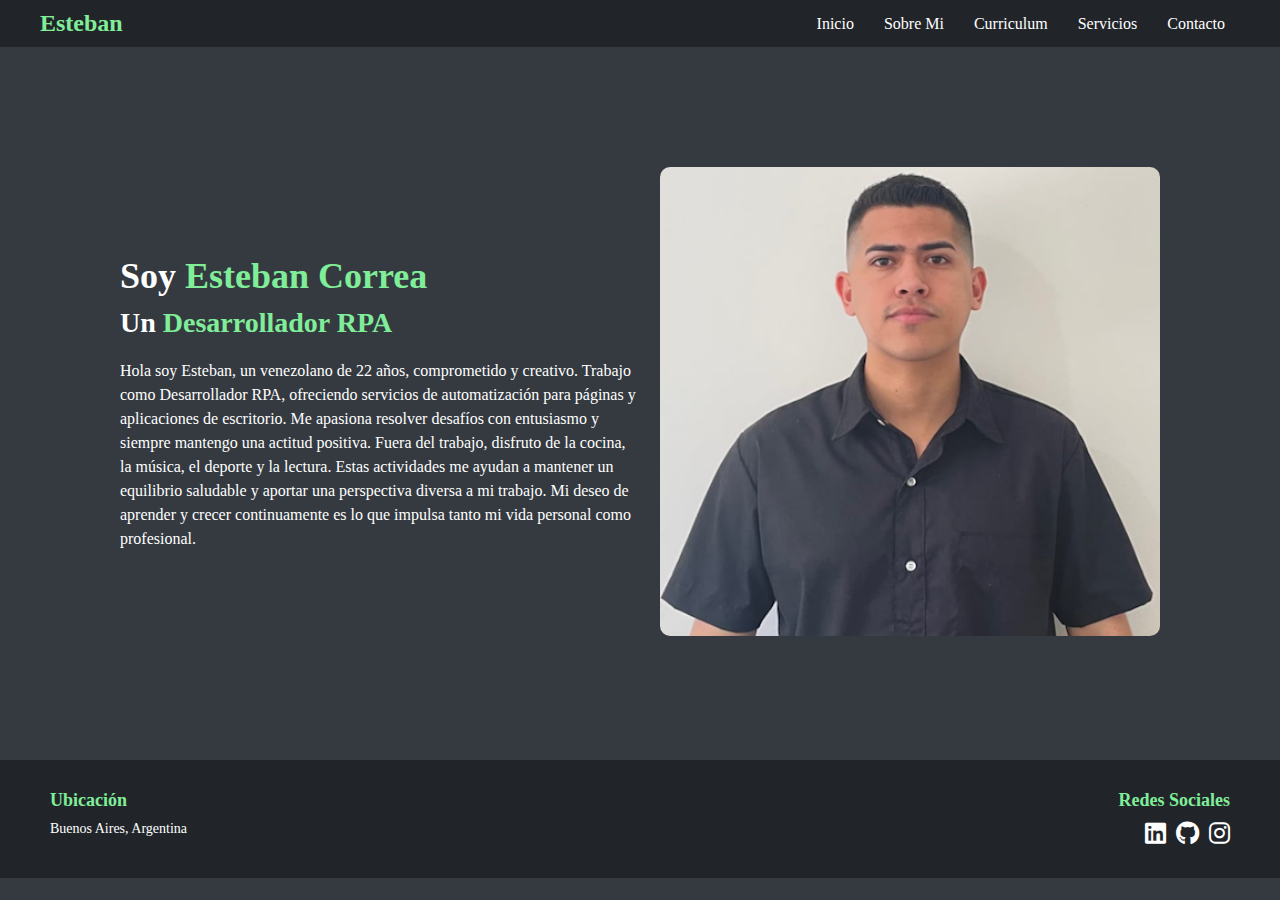
<file: index.html>
<!DOCTYPE html>
<html lang="es">
<head>
    <meta charset="UTF-8">
    <meta name="viewport" content="width=device-width, initial-scale=1.0">
    <meta name="keywords" content="Esteban Correa, portafolio, desarrollador, RPA, automatización de procesos, tecnología">
    <meta name="description" content="Esteban Correa, desarrollador especializado en automatización de procesos con RPA. Explora mis proyectos y habilidades en tecnología.">
    <meta name="author" content="Esteban Correa">
    <title>Esteban Correa</title>
    <link rel="stylesheet" href="style.css">
    <link rel="stylesheet" href="https://cdnjs.cloudflare.com/ajax/libs/font-awesome/6.4.0/css/all.min.css">
</head>
<body>
    <div class="body-wrapper">
        <header class="site-header">
            <nav class="navigation">
                <div class="container-fluid">
                    <a href="index.html" class="navbar-brand">Esteban</a>
                    <div class="nav-wrapper">
                        <ul class="nav-list">
                            <li class="nav-item"><a href="index.html" class="nav-link">Inicio</a></li>
                            <li class="nav-item"><a href="sobreMi.html" class="nav-link">Sobre Mi</a></li>
                            <li class="nav-item"><a href="curriculum.html" class="nav-link">Curriculum</a></li>
                            <li class="nav-item"><a href="servicio.html" class="nav-link">Servicios</a></li>
                            <li class="nav-item"><a href="contacto.html" class="nav-link">Contacto</a></li>
                        </ul>
                    </div>
                </div>
            </nav>
        </header>
        <main class="main-content">
            <div class="main-container">
                <div class="text-section">
                    <h1 class="main-title"><span class="main-title-soy">Soy</span> Esteban Correa</h1>
                    <h2 class="main-subtitle">Un <span class="main-subtitle-title">Desarrollador RPA</span></h2>
                    <p class="main-description">
                        Hola soy Esteban, un venezolano de 22 años, comprometido y creativo. Trabajo como Desarrollador RPA, ofreciendo servicios de automatización para páginas y aplicaciones de escritorio. Me apasiona resolver desafíos con entusiasmo y siempre mantengo una actitud positiva. Fuera del trabajo, disfruto de la cocina, la música, el deporte y la lectura. Estas actividades me ayudan a mantener un equilibrio saludable y aportar una perspectiva diversa a mi trabajo. Mi deseo de aprender y crecer continuamente es lo que impulsa tanto mi vida personal como profesional.
                    </p>
                </div>
                <div class="SideImg">
                    <img src="image/foto-perfil-2.png" alt="Foto de perfil de Esteban Correa" class="profile-img">
                </div>
            </div>
        </main>
        <footer class="site-footer">
            <div class="footer-container">
                <div class="footer-location">
                    <h3 class="footer-title">Ubicación</h3>
                    <p class="footer-text">Buenos Aires, Argentina</p>
                </div>
                <div class="footer-social">
                    <h3 class="footer-title">Redes Sociales</h3>
                    <div class="social-links">
                        <a href="https://www.linkedin.com/in/esteban-correa-contreras-947717206/" target="_blank" class="social-link"><i class="fab fa-linkedin"></i></a>
                        <a href="https://github.com/estebancorrea22" target="_blank" class="social-link"><i class="fab fa-github"></i></a>
                        <a href="https://www.instagram.com/esteban_correa_22/" target="_blank" class="social-link"><i class="fab fa-instagram"></i></a>
                    </div>
                </div>
            </div>
        </footer>
    </div>
    <a href="#" id="btn-volver-arriba" class="btn-volver-arriba">
        <i class="fas fa-arrow-up"></i>
    </a>
    <script src="script.js"></script>
</body>
</html>
</file>
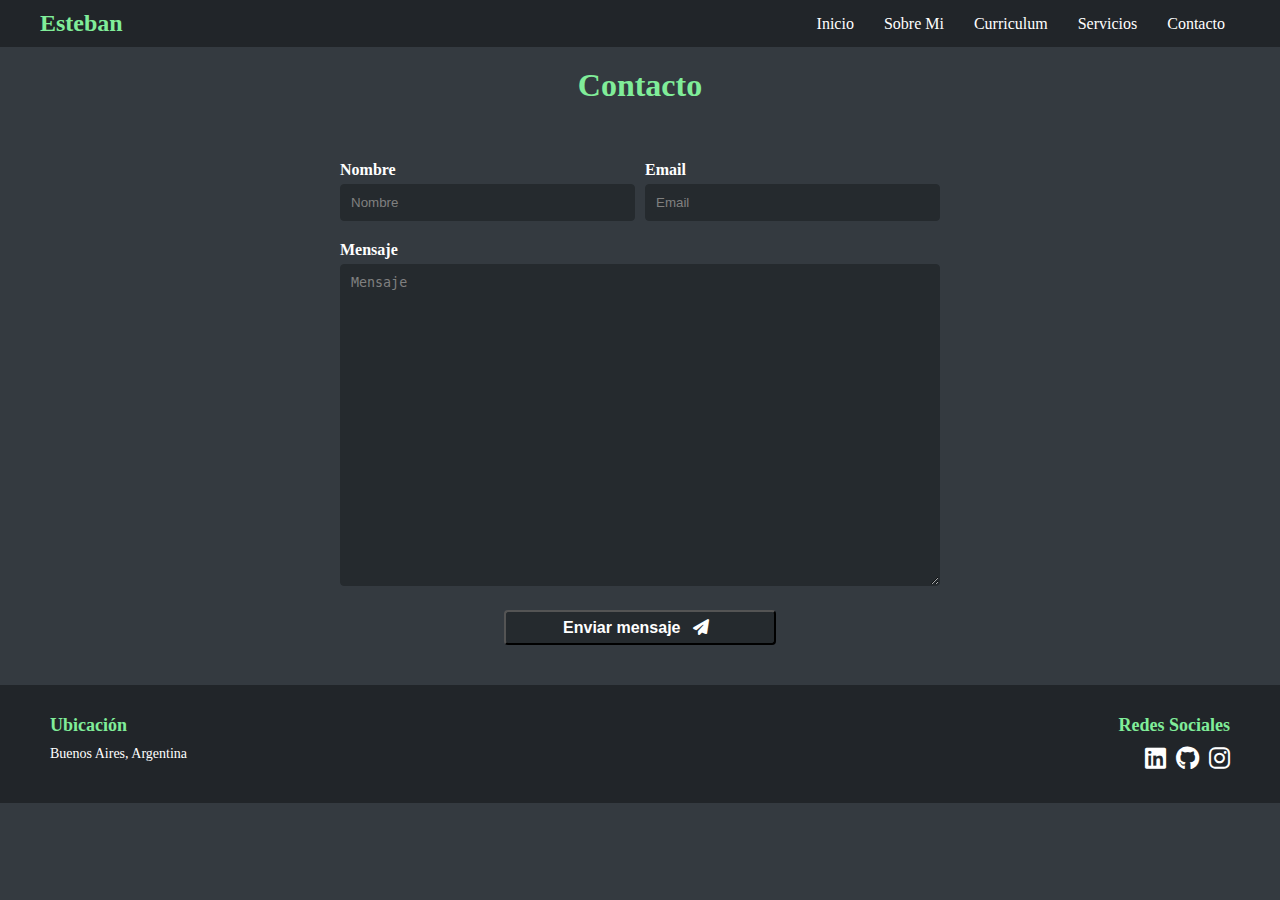
<file: contacto.html>
<!DOCTYPE html>
<html lang="en">
<head>
    <meta charset="UTF-8">
    <meta name="viewport" content="width=device-width, initial-scale=1.0">
    <meta name="keywords" content="Esteban Correa, portafolio, desarrollador, RPA, automatización de procesos, tecnología">
    <meta name="description" content="Esteban Correa, desarrollador especializado en automatización de procesos con RPA. Explora mis proyectos y habilidades en tecnología.">
    <meta name="author" content="Esteban Correa">
    <meta name="viewport" content="width=device-width, initial-scale=1.0">
    <meta name="description" content="Perfil de Esteban Correa, un desarrollador RPA con pasión por la tecnología y el crecimiento personal.">
    <title>Esteban Correa</title>
    <link rel="stylesheet" href="styles/contacto.css">
    <link rel="stylesheet" href="https://cdnjs.cloudflare.com/ajax/libs/font-awesome/6.4.0/css/all.min.css">
</head>
<body>
    <div class="body-wrapper">
        <header class="site-header">
            <nav class="navigation">
                <div class="container-fluid">
                    <a href="index.html" class="navbar-brand">Esteban</a>
                    <button class="navbar-toggler" aria-label="Toggle navigation">
                        <span class="navbar-toggler-icon"></span>
                    </button>
                    <ul class="nav-list">
                        <li class="nav-item"><a href="index.html" class="nav-link">Inicio</a></li>
                        <li class="nav-item"><a href="sobreMi.html" class="nav-link">Sobre Mi</a></li>
                        <li class="nav-item"><a href="curriculum.html" class="nav-link">Curriculum</a></li>
                        <li class="nav-item"><a href="servicio.html" class="nav-link">Servicios</a></li>
                        <li class="nav-item"><a href="contacto.html" class="nav-link">Contacto</a></li>
                    </ul>
                </div>
            </nav>
        </header>
        <main class="main-content">
            <h2 class="section-title-principal">Contacto</h2>
            <form class="form-container">
                <div class="form-row">
                    <div class="form-col">
                        <label for="name">Nombre</label>
                        <input type="text" id="name" class="form-control" placeholder="Nombre">
                    </div>
                    <div class="form-col">
                        <label for="email">Email</label>
                        <input type="email" id="email" class="form-control" placeholder="Email">
                    </div>
                </div>
                <div class="form-group">
                    <label for="message">Mensaje</label>
                    <textarea id="message" class="form-control" placeholder="Mensaje" rows="20"></textarea>
                </div>
                <button type="submit" class="submit-button">Enviar mensaje <i class="fas fa-paper-plane"></i></button>
            </form>
        </main>
        <footer class="site-footer">
            <div class="footer-container">
                <div class="footer-location">
                    <h3 class="footer-title">Ubicación</h3>
                    <p class="footer-text">Buenos Aires, Argentina</p>
                </div>
                <div class="footer-social">
                    <h3 class="footer-title">Redes Sociales</h3>
                    <div class="social-links">
                        <a href="https://www.linkedin.com/in/esteban-correa-contreras-947717206/" target="_blank" class="social-link"><i class="fab fa-linkedin"></i></a>
                        <a href="https://github.com/estebancorrea22" target="_blank" class="social-link"><i class="fab fa-github"></i></a>
                        <a href="https://www.instagram.com/esteban_correa_22/" target="_blank" class="social-link"><i class="fab fa-instagram"></i></a>
                    </div>
                </div>
            </div>
        </footer>
    </div>
    <a href="#" id="btn-volver-arriba" class="btn-volver-arriba">
        <i class="fas fa-arrow-up"></i>
    </a>
    <script src="script.js"></script>
    <script src="validacionForm.js"></script>
</body>
</html>
</file>
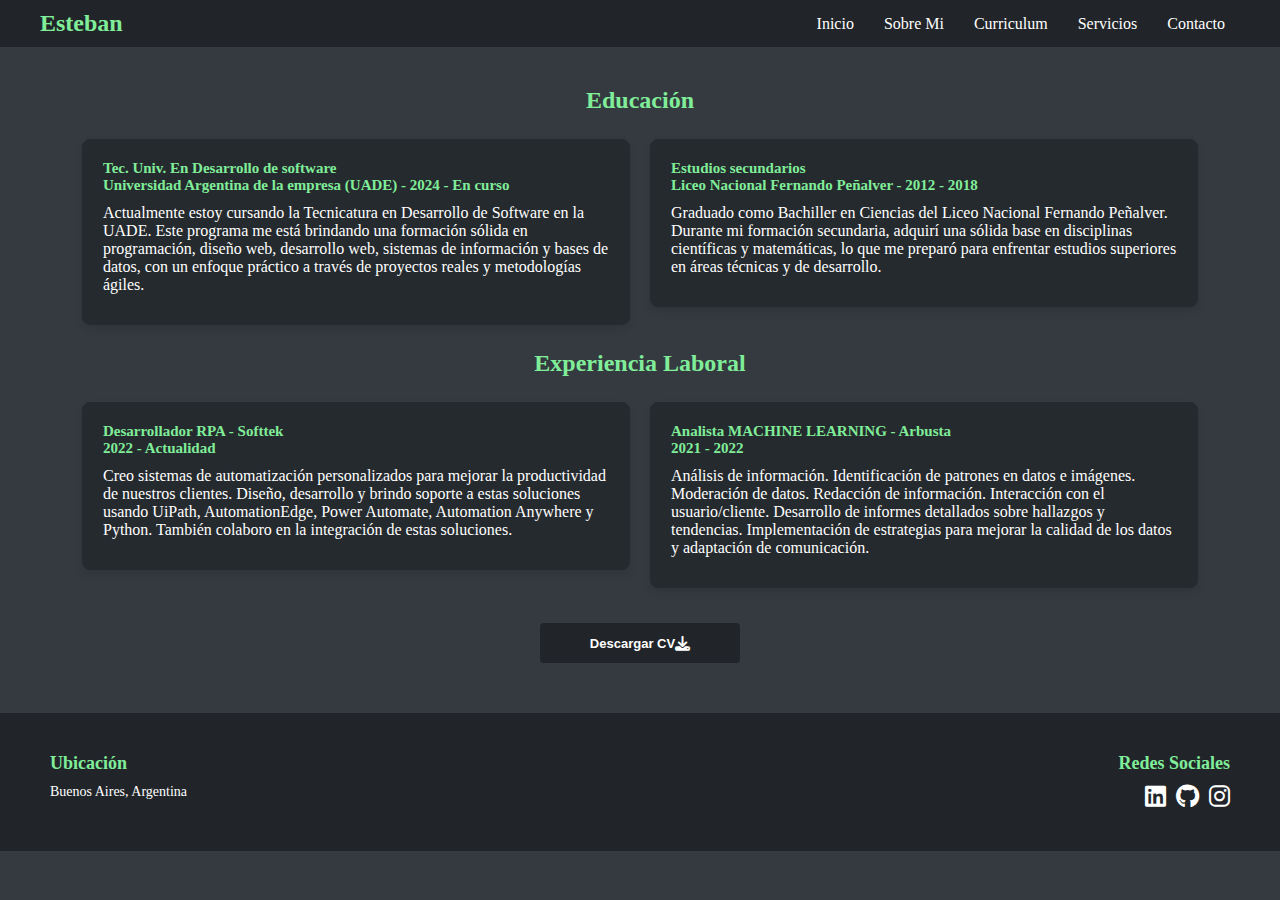
<file: curriculum.html>
<!DOCTYPE html>
<html lang="en">
<head>
    <meta charset="UTF-8">
    <meta name="keywords" content="Esteban Correa, portafolio, desarrollador, RPA, automatización de procesos, tecnología">
    <meta name="description" content="Esteban Correa, desarrollador especializado en automatización de procesos con RPA. Explora mis proyectos y habilidades en tecnología.">
    <meta name="author" content="Esteban Correa">
    <meta name="viewport" content="width=device-width, initial-scale=1.0">
    <title>Esteban Correa</title>
    <link rel="stylesheet" href="styles/curriculum.css">
    <link rel="stylesheet" href="https://cdnjs.cloudflare.com/ajax/libs/font-awesome/6.4.0/css/all.min.css">
</head>
<body>
    <div class="body-wrapper">
        <header class="site-header">
            <nav class="navigation">
                <div class="container-fluid">
                    <a href="index.html" class="navbar-brand">Esteban</a>
                    <ul class="nav-list">
                        <li class="nav-item"><a href="index.html" class="nav-link">Inicio</a></li>
                        <li class="nav-item"><a href="sobreMi.html" class="nav-link">Sobre Mi</a></li>
                        <li class="nav-item"><a href="curriculum.html" class="nav-link">Curriculum</a></li>
                        <li class="nav-item"><a href="servicio.html" class="nav-link">Servicios</a></li>
                        <li class="nav-item"><a href="contacto.html" class="nav-link">Contacto</a></li>
                    </ul>
                </div>
            </nav>
        </header>
        <main class="main-content">
            <section class="curriculum-section">
                <section class="education-section">
                    <h2 class="section-title">Educación</h2>
                    <div class="container">
                        <div class="row">
                            <div class="col">
                                <div class="card">
                                    <div class="card-body">
                                        <h5 class="card-title">Tec. Univ. En Desarrollo de software</h5>
                                        <h5 class="card-title">Universidad Argentina de la empresa (UADE) - 2024 - En curso</h5>
                                        <p class="card-text">Actualmente estoy cursando la Tecnicatura en Desarrollo de Software en la UADE. Este programa me está brindando una formación sólida en programación, diseño web, desarrollo web, sistemas de información y bases de datos, con un enfoque práctico a través de proyectos reales y metodologías ágiles.</p>
                                    </div>
                                </div>
                            </div>
                            <div class="col">
                                <div class="card">
                                    <div class="card-body">
                                        <h5 class="card-title">Estudios secundarios</h5>
                                        <h5 class="card-title">Liceo Nacional Fernando Peñalver - 2012 - 2018</h5>
                                        <p class="card-text">Graduado como Bachiller en Ciencias del Liceo Nacional Fernando Peñalver. Durante mi formación secundaria, adquirí una sólida base en disciplinas científicas y matemáticas, lo que me preparó para enfrentar estudios superiores en áreas técnicas y de desarrollo.</p>
                                    </div>
                                </div>
                            </div>
                        </div>
                    </div>
                </section>
                <section class="experience-section">
                    <h2 class="section-title">Experiencia Laboral</h2>
                    <div class="container">
                        <div class="row">
                            <div class="col">
                                <div class="card">
                                    <div class="card-body">
                                        <h5 class="card-title">Desarrollador RPA - Softtek</h5>
                                        <h5 class="card-title">2022 - Actualidad</h5>
                                        <p class="card-text">Creo sistemas de automatización personalizados para mejorar la productividad de nuestros clientes. Diseño, desarrollo y brindo soporte a estas soluciones usando UiPath, AutomationEdge, Power Automate, Automation Anywhere y Python. También colaboro en la integración de estas soluciones.</p>
                                    </div>
                                </div>
                            </div>
                            <div class="col">
                                <div class="card">
                                    <div class="card-body">
                                        <h5 class="card-title">Analista MACHINE LEARNING - Arbusta</h5>
                                        <h5 class="card-title">2021 - 2022</h5>
                                        <p class="card-text">Análisis de información. Identificación de patrones en datos e imágenes. Moderación de datos. Redacción de información. Interacción con el usuario/cliente. Desarrollo de informes detallados sobre hallazgos y tendencias. Implementación de estrategias para mejorar la calidad de los datos y adaptación de comunicación.</p>
                                    </div>
                                </div>
                            </div>
                        </div>
                    </div>
                </section>
                <section class="button-curriculum">
                    <button type="button" class="btn btn-primary btn-sm">
                        <a href="https://drive.google.com/file/d/1Ngy90QsnjgxgZKtT7rad1Bcm-NLg-cwd/view?usp=sharing" target="_blank" download="Esteban-Correa">Descargar CV</a>
                        <i class="fas fa-download"></i>
                    </button>
                </section>
            </section>
        </main>
        <footer class="site-footer">
            <div class="footer-container">
                <div class="footer-location">
                    <h3 class="footer-title">Ubicación</h3>
                    <p class="footer-text">Buenos Aires, Argentina</p>
                </div>
                <div class="footer-social">
                    <h3 class="footer-title">Redes Sociales</h3>
                    <div class="social-links">
                        <a href="https://www.linkedin.com/in/esteban-correa-contreras-947717206/" target="_blank" class="social-link"><i class="fab fa-linkedin"></i></a>
                        <a href="https://github.com/estebancorrea22" target="_blank" class="social-link"><i class="fab fa-github"></i></a>
                        <a href="https://www.instagram.com/esteban_correa_22/" target="_blank"  class="social-link"><i class="fab fa-instagram"></i></a>
                    </div>
                </div>
            </div>
        </footer>
    </div>
    <a href="#" id="btn-volver-arriba" class="btn-volver-arriba">
        <i class="fas fa-arrow-up"></i>
    </a>
    <script src="script.js"></script>
</body>
</html>
</file>
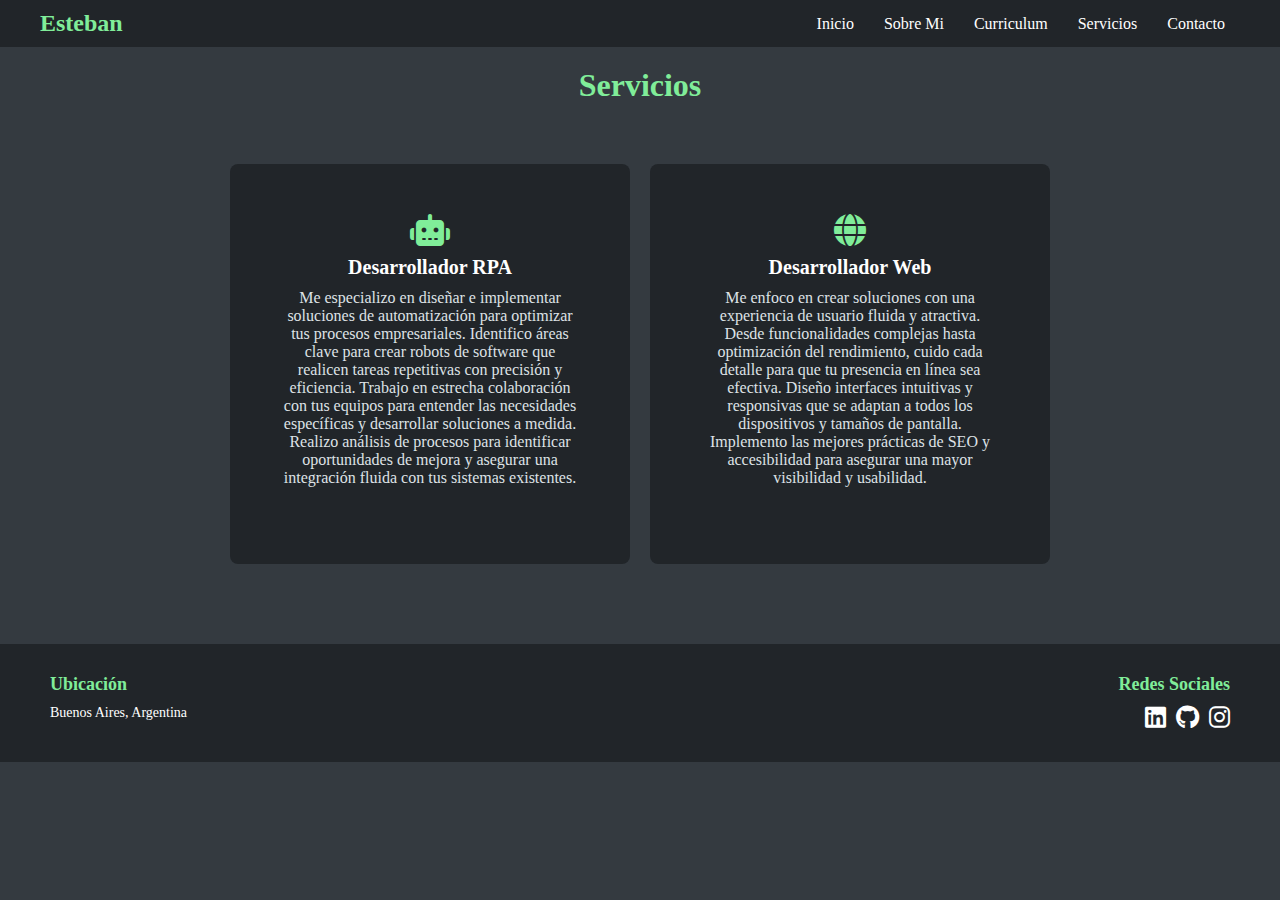
<file: servicio.html>
<!DOCTYPE html>
<html lang="en">
    <head>
        <meta charset="UTF-8">
        <meta name="viewport" content="width=device-width, initial-scale=1.0">
        <meta name="keywords" content="Esteban Correa, portafolio, desarrollador, RPA, automatización de procesos, tecnología">
        <meta name="description" content="Esteban Correa, desarrollador especializado en automatización de procesos con RPA. Explora mis proyectos y habilidades en tecnología.">
        <meta name="author" content="Esteban Correa">
        <meta name="viewport" content="width=device-width, initial-scale=1.0">
        <meta name="description" content="Perfil de Esteban Correa, un desarrollador RPA con pasión por la tecnología y el crecimiento personal.">
        <title>Esteban Correa</title>
        <link rel="stylesheet" href="styles/servicio.css">
        <link rel="stylesheet" href="https://cdnjs.cloudflare.com/ajax/libs/font-awesome/6.4.0/css/all.min.css">
    </head>
<body>
    <div class="body-wrapper">
        <header class="site-header">
            <nav class="navigation">
                <div class="container-fluid">
                    <a href="index.html" class="navbar-brand">Esteban</a>
                    <ul class="nav-list">
                        <li class="nav-item"><a href="index.html" class="nav-link">Inicio</a></li>
                        <li class="nav-item"><a href="sobreMi.html" class="nav-link">Sobre Mi</a></li>
                        <li class="nav-item"><a href="curriculum.html" class="nav-link">Curriculum</a></li>
                        <li class="nav-item"><a href="servicio.html" class="nav-link">Servicios</a></li>
                        <li class="nav-item"><a href="contacto.html" class="nav-link">Contacto</a></li>
                    </ul>
                </div>
            </nav>
        </header>
        <main class="main-content">
            <h1 class="section-title-principal">Servicios</h1>
            <div class="services-container">
                <div class="service">
                    <div class="service-icon"><i class="fas fa-robot"></i></div>
                    <h3>Desarrollador RPA</h3>
                    <p>Me especializo en diseñar e implementar soluciones de automatización para optimizar tus procesos empresariales. Identifico áreas clave para crear robots de software que realicen tareas repetitivas con precisión y eficiencia. Trabajo en estrecha colaboración con tus equipos para entender las necesidades específicas y desarrollar soluciones a medida. Realizo análisis de procesos para identificar oportunidades de mejora y asegurar una integración fluida con tus sistemas existentes.</p>
                </div>
                <div class="service">
                    <div class="service-icon"><i class="fa-solid fa-globe"></i></div>
                    <h3>Desarrollador Web</h3>
                    <p>Me enfoco en crear soluciones con una experiencia de usuario fluida y atractiva. Desde funcionalidades complejas hasta optimización del rendimiento, cuido cada detalle para que tu presencia en línea sea efectiva. Diseño interfaces intuitivas y responsivas que se adaptan a todos los dispositivos y tamaños de pantalla. Implemento las mejores prácticas de SEO y accesibilidad para asegurar una mayor visibilidad y usabilidad.</p>
                </div>
            </div>
        </main>
        <footer class="site-footer">
            <div class="footer-container">
                <div class="footer-location">
                    <h3 class="footer-title">Ubicación</h3>
                    <p class="footer-text">Buenos Aires, Argentina</p>
                </div>
                <div class="footer-social">
                    <h3 class="footer-title">Redes Sociales</h3>
                    <div class="social-links">
                        <a href="https://www.linkedin.com/in/esteban-correa-contreras-947717206/" target="_blank" class="social-link"><i class="fab fa-linkedin"></i></a>
                        <a href="https://github.com/estebancorrea22" class="social-link"><i class="fab fa-github"></i></a>
                        <a href="https://www.instagram.com/esteban_correa_22/" target="_blank" class="social-link"><i class="fab fa-instagram"></i></a>
                    </div>
                </div>
            </div>
        </footer>
    </div>
    <a href="#" id="btn-volver-arriba" class="btn-volver-arriba">
        <i class="fas fa-arrow-up"></i>
    </a>
  <script src="script.js"></script>
</body>
</html>
</file>
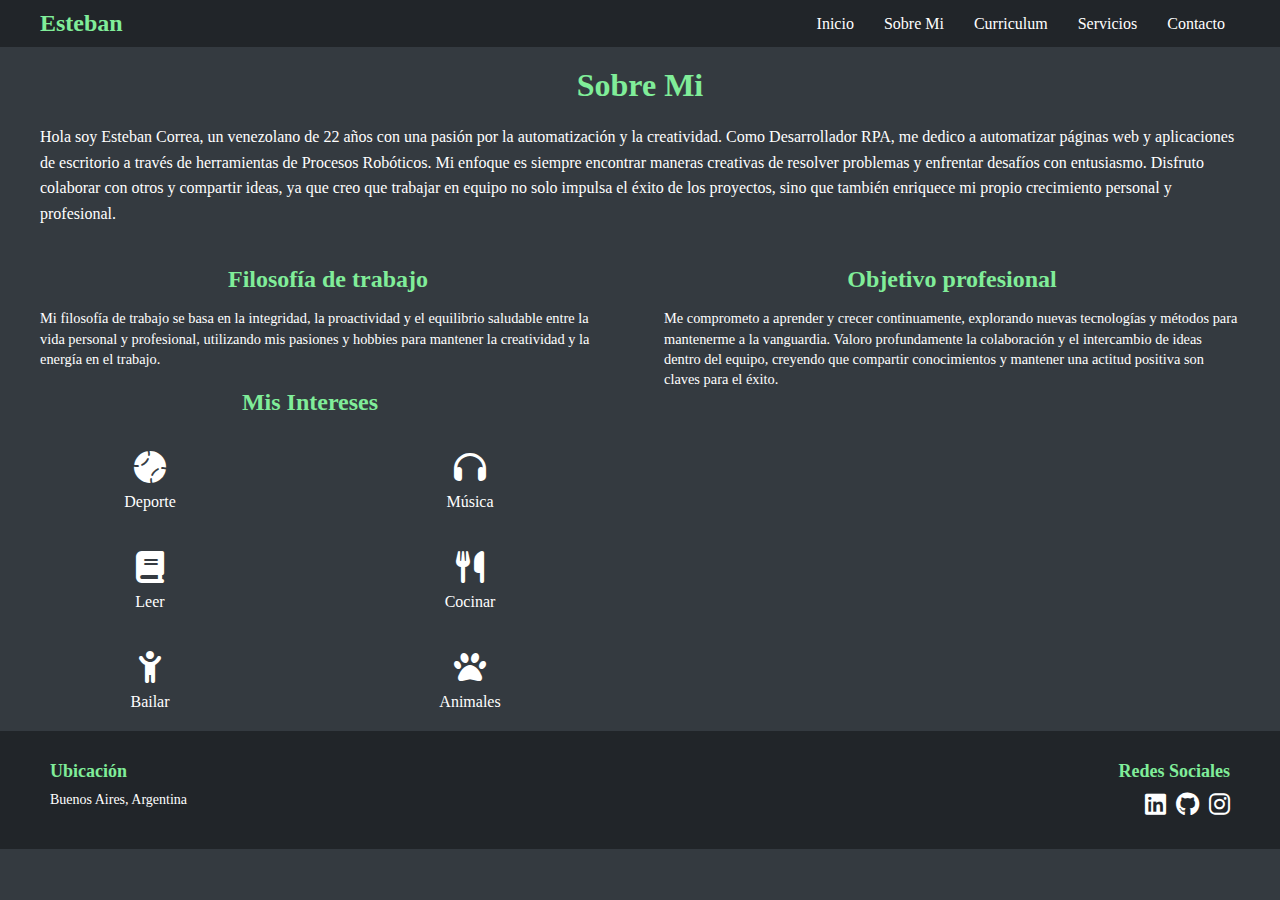
<file: sobreMi.html>
<!DOCTYPE html>
<html lang="en">
<head>
    <meta charset="UTF-8">
    <meta name="viewport" content="width=device-width, initial-scale=1.0">
    <meta name="keywords" content="Esteban Correa, portafolio, desarrollador, RPA, automatización de procesos, tecnología">
    <meta name="description" content="Esteban Correa, desarrollador especializado en automatización de procesos con RPA. Explora mis proyectos y habilidades en tecnología.">
    <meta name="author" content="Esteban Correa">
    <meta name="viewport" content="width=device-width, initial-scale=1.0">
    <title>Esteban Correa</title>
    <link rel="stylesheet" href="styles/sobreMi.css">
    <link rel="stylesheet" href="https://cdnjs.cloudflare.com/ajax/libs/font-awesome/6.4.0/css/all.min.css">
</head>
<body>
    <div class="body-wrapper">
        <header class="site-header">
            <nav class="navigation">
                <div class="container-fluid">
                    <a href="index.html" class="navbar-brand">Esteban</a>
                    <button class="navbar-toggler" aria-label="Toggle navigation">
                        <span class="navbar-toggler-icon"></span>
                    </button>
                    <ul class="nav-list">
                        <li class="nav-item"><a href="index.html" class="nav-link">Inicio</a></li>
                        <li class="nav-item"><a href="sobreMi.html" class="nav-link">Sobre Mi</a></li>
                        <li class="nav-item"><a href="curriculum.html" class="nav-link">Curriculum</a></li>
                        <li class="nav-item"><a href="servicio.html" class="nav-link">Servicios</a></li>
                        <li class="nav-item"><a href="contacto.html" class="nav-link">Contacto</a></li>
                    </ul>
                </div>
            </nav>
        </header>
        <main class="main-content">
            <div class="about-section">
                <h1 class="section-title-principal">Sobre Mi</h1>
                <p class="section-description">
                    Hola soy Esteban Correa, un venezolano de 22 años con una pasión por la automatización y la creatividad. Como Desarrollador RPA, me dedico a automatizar páginas web y aplicaciones de escritorio a través de herramientas de Procesos Robóticos. Mi enfoque es siempre encontrar maneras creativas de resolver problemas y enfrentar desafíos con entusiasmo. Disfruto colaborar con otros y compartir ideas, ya que creo que trabajar en equipo no solo impulsa el éxito de los proyectos, sino que también enriquece mi propio crecimiento personal y profesional.
                </p>
                <div class="philosophy-goals-container">
                    <div class="philosophy">
                        <h2 class="subsection-title">Filosofía de trabajo</h2>
                        <p class="subsection-description">
                            Mi filosofía de trabajo se basa en la integridad, la proactividad y el equilibrio saludable entre la vida personal y profesional, utilizando mis pasiones y hobbies para mantener la creatividad y la energía en el trabajo.
                        </p>
                    </div>
                    <div class="goals">
                        <h2 class="subsection-title">Objetivo profesional</h2>
                        <p class="subsection-description">
                            Me comprometo a aprender y crecer continuamente, explorando nuevas tecnologías y métodos para mantenerme a la vanguardia. Valoro profundamente la colaboración y el intercambio de ideas dentro del equipo, creyendo que compartir conocimientos y mantener una actitud positiva son claves para el éxito.
                        </p>
                    </div>
                </div>
                <div class="interests-section">
                    <h2 class="subsection-title">Mis Intereses</h2>
                    <div class="interests-container">
                        <div class="interest-item">
                            <i class="fa fa-baseball-ball"></i>
                            <p>Deporte</p>
                        </div>
                        <div class="interest-item">
                            <i class="fa fa-headphones"></i>
                            <p>Música</p>
                        </div>
                        <div class="interest-item">
                            <i class="fa fa-book"></i>
                            <p>Leer</p>
                        </div>
                        <div class="interest-item">
                            <i class="fa fa-utensils"></i>
                            <p>Cocinar</p>
                        </div>
                        <div class="interest-item">
                            <i class="fa-solid fa-child-reaching"></i>
                            <p>Bailar</p>
                        </div>
                        <div class="interest-item">
                            <i class="fa fa-paw"></i>
                            <p>Animales</p>
                        </div>
                    </div>
                </div>
            </div>
        </main>
        <footer class="site-footer">
            <div class="footer-container">
                <div class="footer-location">
                    <h3 class="footer-title">Ubicación</h3>
                    <p class="footer-text">Buenos Aires, Argentina</p>
                </div>
                <div class="footer-social">
                    <h3 class="footer-title">Redes Sociales</h3>
                    <div class="social-links">
                        <a href="https://www.linkedin.com/in/esteban-correa-contreras-947717206/" target="_blank" class="social-link"><i class="fab fa-linkedin"></i></a>
                        <a href="https://github.com/estebancorrea22" target="_blank" class="social-link"><i class="fab fa-github"></i></a>
                        <a href="https://www.instagram.com/esteban_correa_22/" target="_blank" class="social-link"><i class="fab fa-instagram"></i></a>
                    </div>
                </div>
            </div>
        </footer>
    </div>
    <a href="#" id="btn-volver-arriba" class="btn-volver-arriba">
        <i class="fas fa-arrow-up"></i>
    </a>
    <script src="script.js"></script>
</body>
</html>
</file>
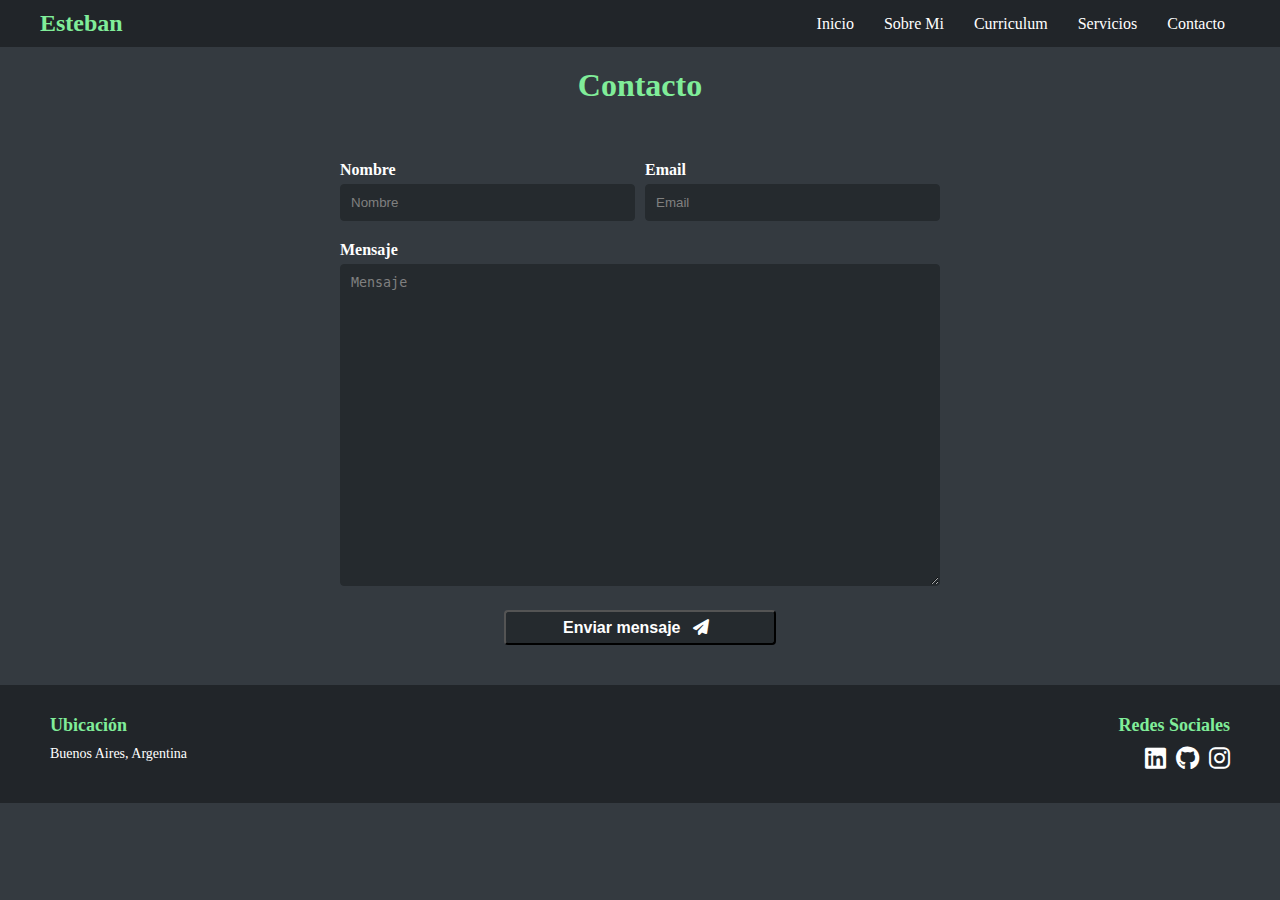
<file: contacto/contacto.html>
<!DOCTYPE html>
<html lang="en">
<head>
    <meta charset="UTF-8">
    <meta name="viewport" content="width=device-width, initial-scale=1.0">
    <meta name="keywords" content="Esteban Correa, portafolio, desarrollador, RPA, automatización de procesos, tecnología">
    <meta name="description" content="Esteban Correa, desarrollador especializado en automatización de procesos con RPA. Explora mis proyectos y habilidades en tecnología.">
    <meta name="author" content="Esteban Correa">
    <meta name="viewport" content="width=device-width, initial-scale=1.0">
    <meta name="description" content="Perfil de Esteban Correa, un desarrollador RPA con pasión por la tecnología y el crecimiento personal.">
    <title>Esteban Correa</title>
    <link rel="stylesheet" href="./contacto.css">
    <link rel="stylesheet" href="https://cdnjs.cloudflare.com/ajax/libs/font-awesome/6.4.0/css/all.min.css">
</head>
<body>
    <div class="body-wrapper">
        <header class="site-header">
            <nav class="navigation">
                <div class="container-fluid">
                    <a href="/index.html" class="navbar-brand">Esteban</a>
                    <button class="navbar-toggler" aria-label="Toggle navigation">
                        <span class="navbar-toggler-icon"></span>
                    </button>
                    <ul class="nav-list">
                        <li class="nav-item"><a href="/index.html" class="nav-link">Inicio</a></li>
                        <li class="nav-item"><a href="/sobre-mi/sobreMi.html" class="nav-link">Sobre Mi</a></li>
                        <li class="nav-item"><a href="/curriculum/curriculum.html" class="nav-link">Curriculum</a></li>
                        <li class="nav-item"><a href="/servicio/servicio.html" class="nav-link">Servicios</a></li>
                        <li class="nav-item"><a href="/contacto/contacto.html" class="nav-link">Contacto</a></li>
                    </ul>
                </div>
            </nav>
        </header>
        <main class="main-content">
            <h2 class="section-title-principal">Contacto</h2>
            <form class="form-container">
                <div class="form-row">
                    <div class="form-col">
                        <label for="name">Nombre</label>
                        <input type="text" id="name" class="form-control" placeholder="Nombre">
                    </div>
                    <div class="form-col">
                        <label for="email">Email</label>
                        <input type="email" id="email" class="form-control" placeholder="Email">
                    </div>
                </div>
                <div class="form-group">
                    <label for="message">Mensaje</label>
                    <textarea id="message" class="form-control" placeholder="Mensaje" rows="20"></textarea>
                </div>
                <button type="submit" class="submit-button">Enviar mensaje <i class="fas fa-paper-plane"></i></button>
            </form>
        </main>
        <footer class="site-footer">
            <div class="footer-container">
                <div class="footer-location">
                    <h3 class="footer-title">Ubicación</h3>
                    <p class="footer-text">Buenos Aires, Argentina</p>
                </div>
                <div class="footer-social">
                    <h3 class="footer-title">Redes Sociales</h3>
                    <div class="social-links">
                        <a href="https://www.linkedin.com/in/esteban-correa-contreras-947717206/" target="_blank" class="social-link"><i class="fab fa-linkedin"></i></a>
                        <a href="https://github.com/estebancorrea22" target="_blank" class="social-link"><i class="fab fa-github"></i></a>
                        <a href="https://www.instagram.com/esteban_correa_22/" target="_blank" class="social-link"><i class="fab fa-instagram"></i></a>
                    </div>
                </div>
            </div>
        </footer>
    </div>
</body>
</html>
</file>
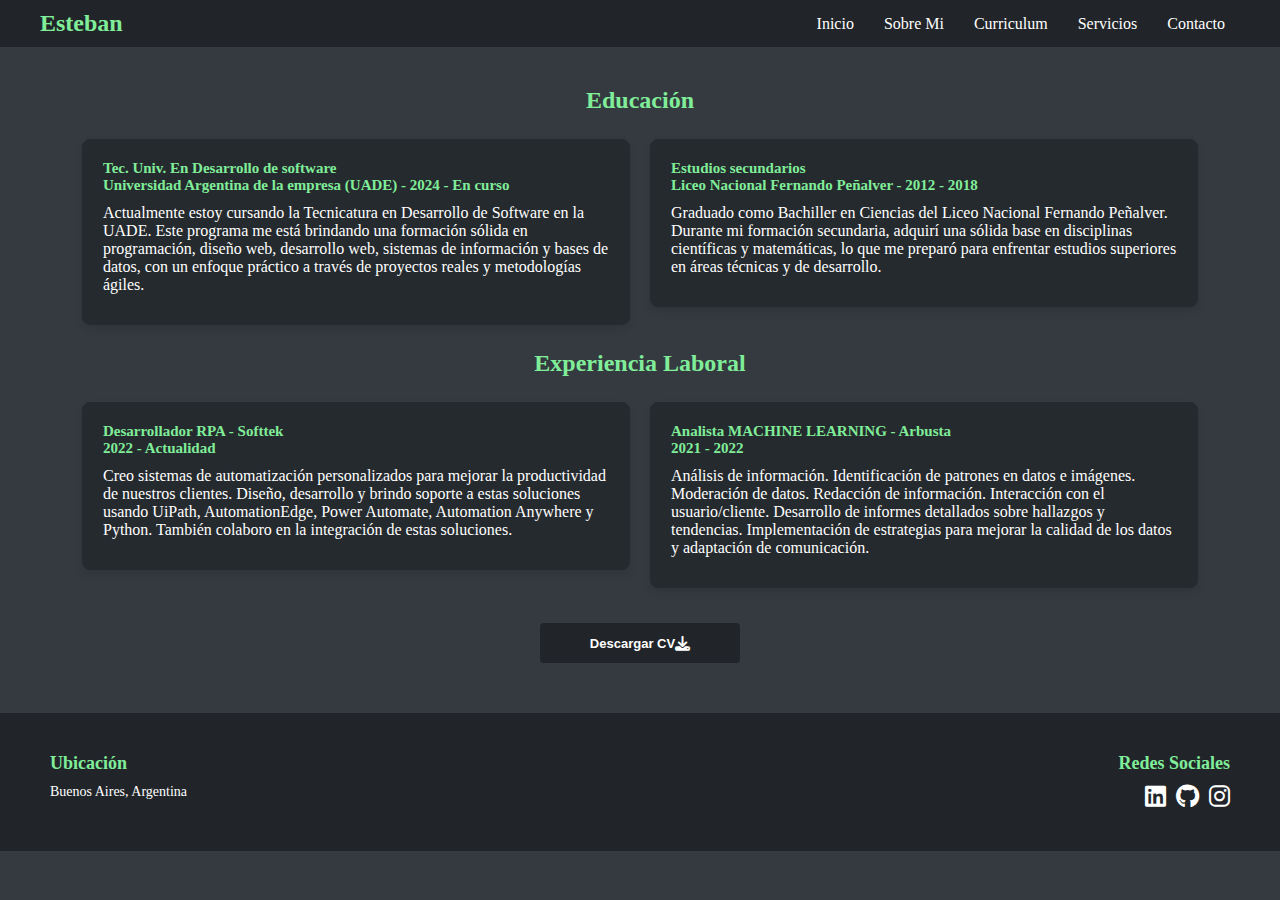
<file: curriculum/curriculum.html>
<!DOCTYPE html>
<html lang="en">
<head>
    <meta charset="UTF-8">
    <meta name="keywords" content="Esteban Correa, portafolio, desarrollador, RPA, automatización de procesos, tecnología">
    <meta name="description" content="Esteban Correa, desarrollador especializado en automatización de procesos con RPA. Explora mis proyectos y habilidades en tecnología.">
    <meta name="author" content="Esteban Correa">
    <meta name="viewport" content="width=device-width, initial-scale=1.0">
    <title>Esteban Correa</title>
    <link rel="stylesheet" href="./curriculum.css">
    <link rel="stylesheet" href="https://cdnjs.cloudflare.com/ajax/libs/font-awesome/6.4.0/css/all.min.css">
</head>
<body>
    <div class="body-wrapper">
        <header class="site-header">
            <nav class="navigation">
                <div class="container-fluid">
                    <a href="/index.html" class="navbar-brand">Esteban</a>
                    <ul class="nav-list">
                        <li class="nav-item"><a href="./index.html" class="nav-link">Inicio</a></li>
                        <li class="nav-item"><a href="/sobre-mi/sobreMi.html" class="nav-link">Sobre Mi</a></li>
                        <li class="nav-item"><a href="/curriculum/curriculum.html" class="nav-link">Curriculum</a></li>
                        <li class="nav-item"><a href="/servicio/servicio.html" class="nav-link">Servicios</a></li>
                        <li class="nav-item"><a href="/contacto/contacto.html" class="nav-link">Contacto</a></li>
                    </ul>
                </div>
            </nav>
        </header>
        <main class="main-content">
            <section class="curriculum-section">
                <section class="education-section">
                    <h2 class="section-title">Educación</h2>
                    <div class="container">
                        <div class="row">
                            <div class="col">
                                <div class="card">
                                    <div class="card-body">
                                        <h5 class="card-title">Tec. Univ. En Desarrollo de software</h5>
                                        <h5 class="card-title">Universidad Argentina de la empresa (UADE) - 2024 - En curso</h5>
                                        <p class="card-text">Actualmente estoy cursando la Tecnicatura en Desarrollo de Software en la UADE. Este programa me está brindando una formación sólida en programación, diseño web, desarrollo web, sistemas de información y bases de datos, con un enfoque práctico a través de proyectos reales y metodologías ágiles.</p>
                                    </div>
                                </div>
                            </div>
                            <div class="col">
                                <div class="card">
                                    <div class="card-body">
                                        <h5 class="card-title">Estudios secundarios</h5>
                                        <h5 class="card-title">Liceo Nacional Fernando Peñalver - 2012 - 2018</h5>
                                        <p class="card-text">Graduado como Bachiller en Ciencias del Liceo Nacional Fernando Peñalver. Durante mi formación secundaria, adquirí una sólida base en disciplinas científicas y matemáticas, lo que me preparó para enfrentar estudios superiores en áreas técnicas y de desarrollo.</p>
                                    </div>
                                </div>
                            </div>
                        </div>
                    </div>
                </section>
                <section class="experience-section">
                    <h2 class="section-title">Experiencia Laboral</h2>
                    <div class="container">
                        <div class="row">
                            <div class="col">
                                <div class="card">
                                    <div class="card-body">
                                        <h5 class="card-title">Desarrollador RPA - Softtek</h5>
                                        <h5 class="card-title">2022 - Actualidad</h5>
                                        <p class="card-text">Creo sistemas de automatización personalizados para mejorar la productividad de nuestros clientes. Diseño, desarrollo y brindo soporte a estas soluciones usando UiPath, AutomationEdge, Power Automate, Automation Anywhere y Python. También colaboro en la integración de estas soluciones.</p>
                                    </div>
                                </div>
                            </div>
                            <div class="col">
                                <div class="card">
                                    <div class="card-body">
                                        <h5 class="card-title">Analista MACHINE LEARNING - Arbusta</h5>
                                        <h5 class="card-title">2021 - 2022</h5>
                                        <p class="card-text">Análisis de información. Identificación de patrones en datos e imágenes. Moderación de datos. Redacción de información. Interacción con el usuario/cliente. Desarrollo de informes detallados sobre hallazgos y tendencias. Implementación de estrategias para mejorar la calidad de los datos y adaptación de comunicación.</p>
                                    </div>
                                </div>
                            </div>
                        </div>
                    </div>
                </section>
                <section class="button-curriculum">
                    <button type="button" class="btn btn-primary btn-sm">
                        <a href="/cv/Esteban_Correa.pdf" download="Esteban-Correa">Descargar CV</a>
                        <i class="fas fa-download"></i>
                    </button>
                </section>
            </section>
        </main>
        <footer class="site-footer">
            <div class="footer-container">
                <div class="footer-location">
                    <h3 class="footer-title">Ubicación</h3>
                    <p class="footer-text">Buenos Aires, Argentina</p>
                </div>
                <div class="footer-social">
                    <h3 class="footer-title">Redes Sociales</h3>
                    <div class="social-links">
                        <a href="https://www.linkedin.com/in/esteban-correa-contreras-947717206/" target="_blank" class="social-link"><i class="fab fa-linkedin"></i></a>
                        <a href="https://github.com/estebancorrea22" target="_blank" class="social-link"><i class="fab fa-github"></i></a>
                        <a href="https://www.instagram.com/esteban_correa_22/" target="_blank"  class="social-link"><i class="fab fa-instagram"></i></a>
                    </div>
                </div>
            </div>
        </footer>
    </div>
</body>
</html>
</file>
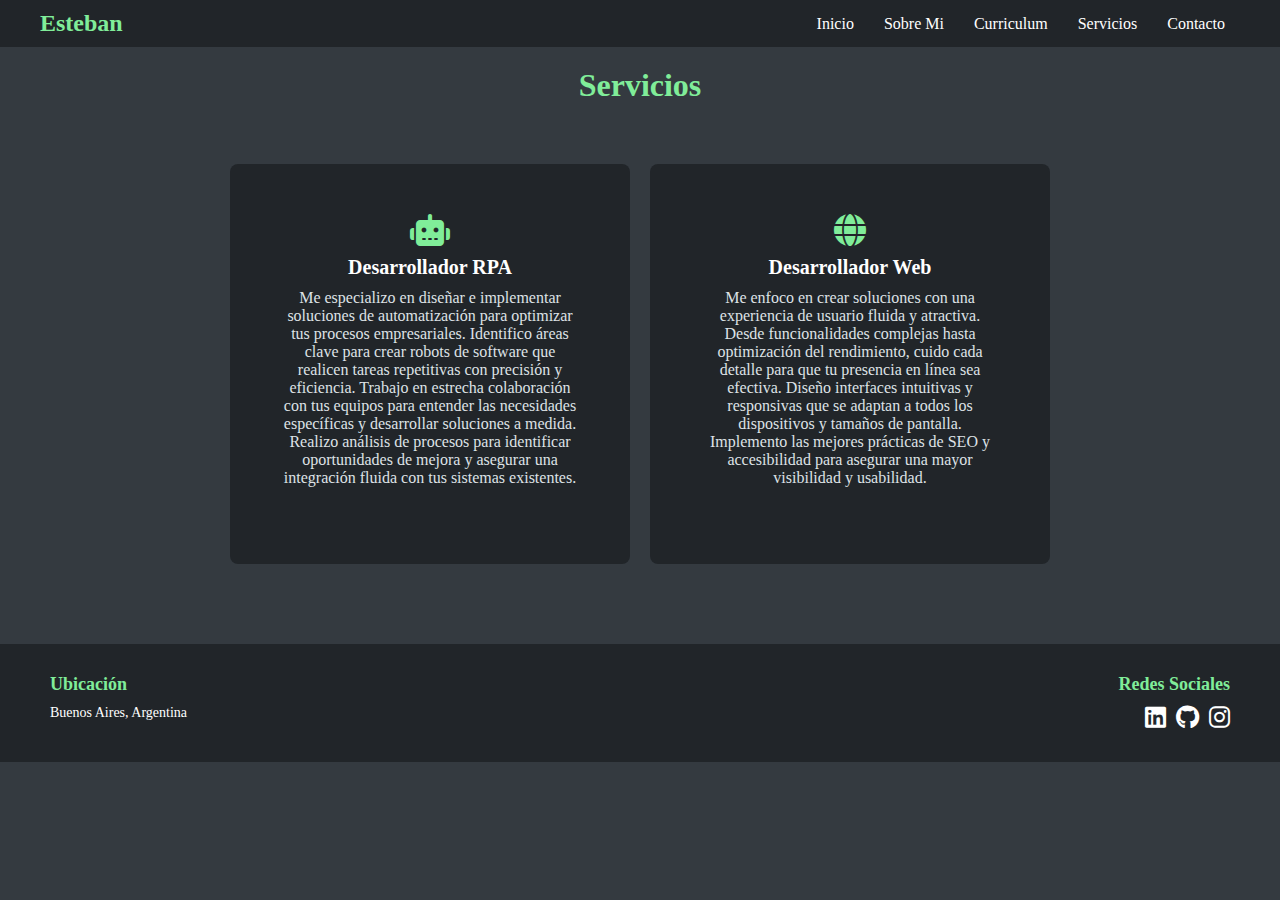
<file: servicio/servicio.html>
<!DOCTYPE html>
<html lang="en">
    <head>
        <meta charset="UTF-8">
        <meta name="viewport" content="width=device-width, initial-scale=1.0">
        <meta name="keywords" content="Esteban Correa, portafolio, desarrollador, RPA, automatización de procesos, tecnología">
        <meta name="description" content="Esteban Correa, desarrollador especializado en automatización de procesos con RPA. Explora mis proyectos y habilidades en tecnología.">
        <meta name="author" content="Esteban Correa">
        <meta name="viewport" content="width=device-width, initial-scale=1.0">
        <meta name="description" content="Perfil de Esteban Correa, un desarrollador RPA con pasión por la tecnología y el crecimiento personal.">
        <title>Esteban Correa</title>
        <link rel="stylesheet" href="./servicio.css">
        <link rel="stylesheet" href="https://cdnjs.cloudflare.com/ajax/libs/font-awesome/6.4.0/css/all.min.css">
    </head>
<body>
    <div class="body-wrapper">
        <header class="site-header">
            <nav class="navigation">
                <div class="container-fluid">
                    <a href="/index.html" class="navbar-brand">Esteban</a>
                    <ul class="nav-list">
                        <li class="nav-item"><a href="./index.html" class="nav-link">Inicio</a></li>
                        <li class="nav-item"><a href="/sobre-mi/sobreMi.html" class="nav-link">Sobre Mi</a></li>
                        <li class="nav-item"><a href="/curriculum/curriculum.html" class="nav-link">Curriculum</a></li>
                        <li class="nav-item"><a href="/servicio/servicio.html" class="nav-link">Servicios</a></li>
                        <li class="nav-item"><a href="/contacto/contacto.html" class="nav-link">Contacto</a></li>
                    </ul>
                </div>
            </nav>
        </header>
        <main class="main-content">
            <h1 class="section-title-principal">Servicios</h1>
            <div class="services-container">
                <div class="service">
                    <div class="service-icon"><i class="fas fa-robot"></i></div>
                    <h3>Desarrollador RPA</h3>
                    <p>Me especializo en diseñar e implementar soluciones de automatización para optimizar tus procesos empresariales. Identifico áreas clave para crear robots de software que realicen tareas repetitivas con precisión y eficiencia. Trabajo en estrecha colaboración con tus equipos para entender las necesidades específicas y desarrollar soluciones a medida. Realizo análisis de procesos para identificar oportunidades de mejora y asegurar una integración fluida con tus sistemas existentes.</p>
                </div>
                <div class="service">
                    <div class="service-icon"><i class="fa-solid fa-globe"></i></div>
                    <h3>Desarrollador Web</h3>
                    <p>Me enfoco en crear soluciones con una experiencia de usuario fluida y atractiva. Desde funcionalidades complejas hasta optimización del rendimiento, cuido cada detalle para que tu presencia en línea sea efectiva. Diseño interfaces intuitivas y responsivas que se adaptan a todos los dispositivos y tamaños de pantalla. Implemento las mejores prácticas de SEO y accesibilidad para asegurar una mayor visibilidad y usabilidad.</p>
                </div>
            </div>
        </main>
        <footer class="site-footer">
            <div class="footer-container">
                <div class="footer-location">
                    <h3 class="footer-title">Ubicación</h3>
                    <p class="footer-text">Buenos Aires, Argentina</p>
                </div>
                <div class="footer-social">
                    <h3 class="footer-title">Redes Sociales</h3>
                    <div class="social-links">
                        <a href="https://www.linkedin.com/in/esteban-correa-contreras-947717206/" target="_blank" class="social-link"><i class="fab fa-linkedin"></i></a>
                        <a href="https://github.com/estebancorrea22" class="social-link"><i class="fab fa-github"></i></a>
                        <a href="https://www.instagram.com/esteban_correa_22/" target="_blank" class="social-link"><i class="fab fa-instagram"></i></a>
                    </div>
                </div>
            </div>
        </footer>
    </div>
</body>
</html>
</file>
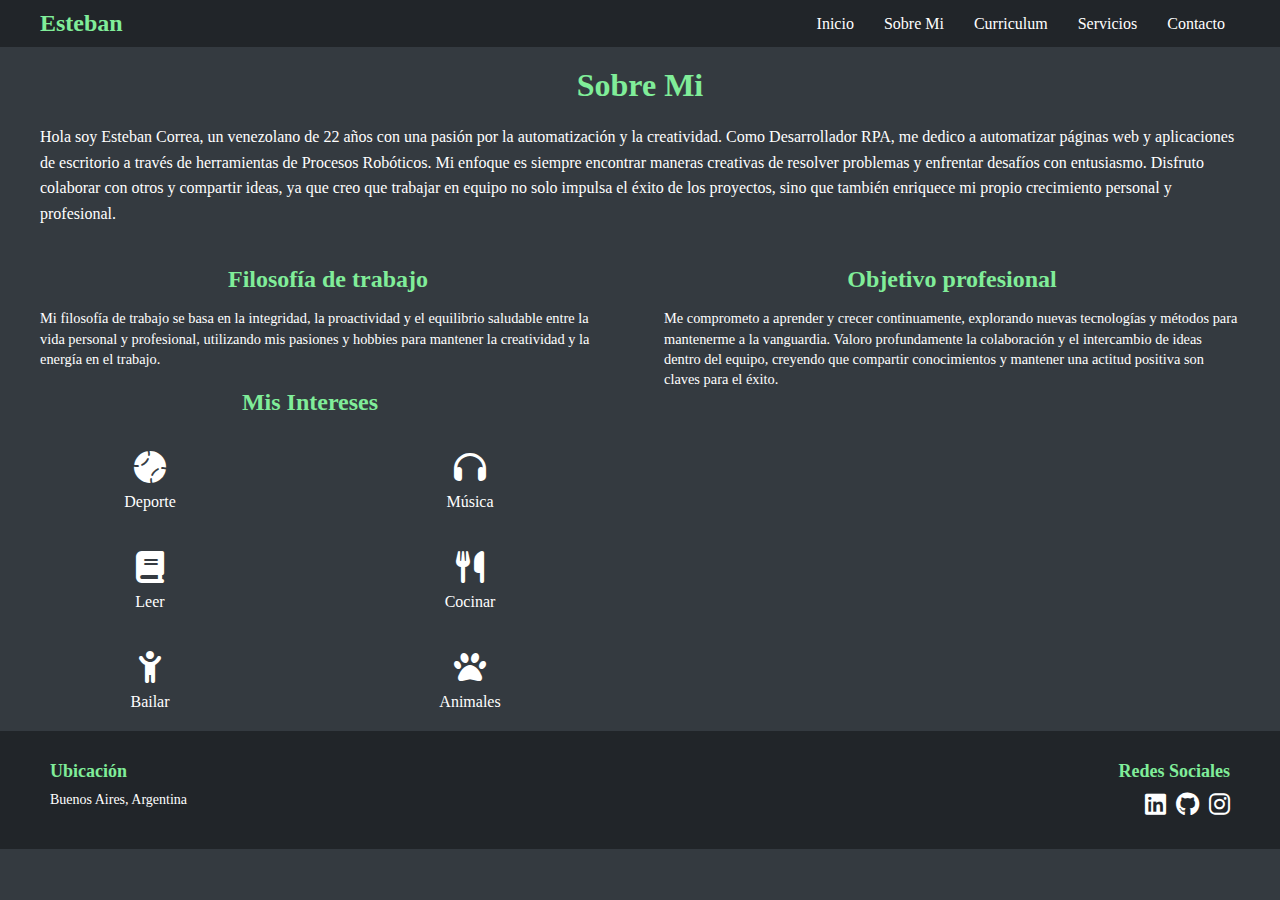
<file: sobre-mi/sobreMi.html>
<!DOCTYPE html>
<html lang="en">
<head>
    <meta charset="UTF-8">
    <meta name="viewport" content="width=device-width, initial-scale=1.0">
    <meta name="keywords" content="Esteban Correa, portafolio, desarrollador, RPA, automatización de procesos, tecnología">
    <meta name="description" content="Esteban Correa, desarrollador especializado en automatización de procesos con RPA. Explora mis proyectos y habilidades en tecnología.">
    <meta name="author" content="Esteban Correa">
    <meta name="viewport" content="width=device-width, initial-scale=1.0">
    <title>Esteban Correa</title>
    <link rel="stylesheet" href="./sobreMi.css">
    <link rel="stylesheet" href="https://cdnjs.cloudflare.com/ajax/libs/font-awesome/6.4.0/css/all.min.css">
</head>
<body>
    <div class="body-wrapper">
        <header class="site-header">
            <nav class="navigation">
                <div class="container-fluid">
                    <a href="/index.html" class="navbar-brand">Esteban</a>
                    <button class="navbar-toggler" aria-label="Toggle navigation">
                        <span class="navbar-toggler-icon"></span>
                    </button>
                    <ul class="nav-list">
                        <li class="nav-item"><a href="./index.html" class="nav-link">Inicio</a></li>
                        <li class="nav-item"><a href="/sobre-mi/sobreMi.html" class="nav-link">Sobre Mi</a></li>
                        <li class="nav-item"><a href="/curriculum/curriculum.html" class="nav-link">Curriculum</a></li>
                        <li class="nav-item"><a href="/servicio/servicio.html" class="nav-link">Servicios</a></li>
                        <li class="nav-item"><a href="/contacto/contacto.html" class="nav-link">Contacto</a></li>
                    </ul>
                </div>
            </nav>
        </header>
        <main class="main-content">
            <div class="about-section">
                <h1 class="section-title-principal">Sobre Mi</h1>
                <p class="section-description">
                    Hola soy Esteban Correa, un venezolano de 22 años con una pasión por la automatización y la creatividad. Como Desarrollador RPA, me dedico a automatizar páginas web y aplicaciones de escritorio a través de herramientas de Procesos Robóticos. Mi enfoque es siempre encontrar maneras creativas de resolver problemas y enfrentar desafíos con entusiasmo. Disfruto colaborar con otros y compartir ideas, ya que creo que trabajar en equipo no solo impulsa el éxito de los proyectos, sino que también enriquece mi propio crecimiento personal y profesional.
                </p>
                <div class="philosophy-goals-container">
                    <div class="philosophy">
                        <h2 class="subsection-title">Filosofía de trabajo</h2>
                        <p class="subsection-description">
                            Mi filosofía de trabajo se basa en la integridad, la proactividad y el equilibrio saludable entre la vida personal y profesional, utilizando mis pasiones y hobbies para mantener la creatividad y la energía en el trabajo.
                        </p>
                    </div>
                    <div class="goals">
                        <h2 class="subsection-title">Objetivo profesional</h2>
                        <p class="subsection-description">
                            Me comprometo a aprender y crecer continuamente, explorando nuevas tecnologías y métodos para mantenerme a la vanguardia. Valoro profundamente la colaboración y el intercambio de ideas dentro del equipo, creyendo que compartir conocimientos y mantener una actitud positiva son claves para el éxito.
                        </p>
                    </div>
                </div>
                <div class="interests-section">
                    <h2 class="subsection-title">Mis Intereses</h2>
                    <div class="interests-container">
                        <div class="interest-item">
                            <i class="fa fa-baseball-ball"></i>
                            <p>Deporte</p>
                        </div>
                        <div class="interest-item">
                            <i class="fa fa-headphones"></i>
                            <p>Música</p>
                        </div>
                        <div class="interest-item">
                            <i class="fa fa-book"></i>
                            <p>Leer</p>
                        </div>
                        <div class="interest-item">
                            <i class="fa fa-utensils"></i>
                            <p>Cocinar</p>
                        </div>
                        <div class="interest-item">
                            <i class="fa-solid fa-child-reaching"></i>
                            <p>Bailar</p>
                        </div>
                        <div class="interest-item">
                            <i class="fa fa-paw"></i>
                            <p>Animales</p>
                        </div>
                    </div>
                </div>
            </div>
        </main>
        <footer class="site-footer">
            <div class="footer-container">
                <div class="footer-location">
                    <h3 class="footer-title">Ubicación</h3>
                    <p class="footer-text">Buenos Aires, Argentina</p>
                </div>
                <div class="footer-social">
                    <h3 class="footer-title">Redes Sociales</h3>
                    <div class="social-links">
                        <a href="https://www.linkedin.com/in/esteban-correa-contreras-947717206/" target="_blank" class="social-link"><i class="fab fa-linkedin"></i></a>
                        <a href="https://github.com/estebancorrea22" target="_blank" class="social-link"><i class="fab fa-github"></i></a>
                        <a href="https://www.instagram.com/esteban_correa_22/" target="_blank" class="social-link"><i class="fab fa-instagram"></i></a>
                    </div>
                </div>
            </div>
        </footer>
    </div>
</body>
</html>
</file>
<file: style.css>
* {
    margin: 0;
    padding: 0;
}

body {
    height: 100%;
    background-color: #343A40;
}

.body-wrapper {
    display: flex;
    flex-direction: column;
    height: 100%;
}

body.light-mode {
    background-color: #f8f9fa;
    color: #212529;
}

body.light-mode .site-header,
body.light-mode .site-footer {
    background-color: #e9ecef;
}

body.light-mode .nav-link {
    color: #212529;
}

body.light-mode .nav-link:hover {
    color: #007bff;
}

body.light-mode .main-title,
body.light-mode .main-subtitle {
    color: #343a40;
}

body.light-mode .footer-title {
    color: #343a40;
}

.toggle-theme {
    background: none;
    border: none;
    color: #fff;
    cursor: pointer;
    font-size: 24px;
    margin-left: 20px;
}

body.light-mode .toggle-theme {
    color: #212529; 
}


.site-header {
    background-color: #212529;
    padding: 10px 20px;
    color: #fff;
}

.container-fluid {
    max-width: 1200px;
    margin: 0 auto;
    display: flex;
    align-items: center;
    justify-content: space-between;
    position: relative;
}

.navbar-brand {
    color: #80ED99;
    text-decoration: none;
    font-size: 24px;
    font-weight: bold;
}

.navbar-toggler {
    background: none;
    border: none;
    font-size: 24px;
    color: #fff;
    cursor: pointer;
    display: none;
}

.navbar-toggler-icon::before {
    content: "\2630"; 
}

.nav-list {
    list-style: none;
    padding: 0;
    margin: 0;
    display: flex;
}

.nav-item {
    margin: 0 15px;
}

.nav-link {
    text-decoration: none;
    color: #fff;
    font-size: 16px;
}

.nav-link:hover {
    color: #80ED99;
}

.main-content {
    padding: 100px;
    background-color: #343A40;
    color: #fff;
}

.main-container {
    display: flex;
    flex-direction: row;
    align-items: center;
    justify-content: space-between;
    max-width: 1200px;
    margin: 0 auto;
    gap: 20px;
    flex-wrap: wrap;
    padding: 20px;
    box-sizing: border-box;
}

.text-section {
    flex: 1;
    max-width: 600px;
}

.main-title {
    font-size: 36px;
    color: #80ED99;
    margin: 0 0 10px 0;
}

.main-subtitle {
    font-size: 28px;
    color: #fff;
    margin: 0 0 20px 0;
} 

.main-title-soy {
    color:#fff;
}

.main-subtitle-title {
    color: #80ED99;
}

.main-description {
    font-size: 16px;
    color: #fff;
    line-height: 1.5;
}

.SideImg {
    flex: 1;
    max-width: 500px;
    text-align: right;
}

.profile-img {
    width: 100%;
    height: auto;
    border-radius: 10px;
}

.site-footer {
    background-color: #212529;
    color: #fff;
    padding: 20px;
    box-sizing: border-box;
}

.btn-volver-arriba {
    position: fixed;
    bottom: 20px;
    right: 20px;
    background-color: #4CAF50;
    color: white;
    padding: 15px;
    border-radius: 50%;
    display: none;
}

.footer-container {
    display: flex;
    justify-content: space-between;
    align-items: flex-start;
    max-width: 1200px;
    margin: 0 auto;
    flex-wrap: wrap;
}

.footer-location,
.footer-social {
    flex: 1;
    margin: 10px;
}



.footer-title {
    font-size: 18px;
    color: #80ED99;
    margin-bottom: 10px;
}

.footer-text {
    font-size: 14px;
    margin: 0;
}

.footer-social {
    text-align: right;
}



.social-links {
    display: flex;
    gap: 10px; 
    justify-content: flex-end;
}



.social-link {
    display: inline-block;
    font-size: 24px;
    color: #fff;
    text-decoration: none;
}


.social-link:hover {
    color: #80ED99;
}


@media (max-width: 768px) {
    .navbar-brand {
        display: block;
        text-align: center;
        margin-bottom: 10px;
    }

    .nav-wrapper {
        display: flex;
        flex-direction: column;
        align-items: flex-end;
        position: relative;
    }

    .nav-list {
        display: flex;
        flex-direction: column;
        align-items: end;
        width: 100%;
        background-color: #212529;
        box-shadow: 0 2px 5px rgba(0,0,0,0.1);
        margin: 0;
        padding: 0;
    }

    .nav-item {
        margin: 10px 0;
    }

    .navbar-brand {
        margin-bottom: 15px;
    }

    .main-container {
        flex-direction: column;
        align-items: center;
    }
    
    .SideImg {
        width: 90%;
        height: auto;
    }

    .main-title {
        font-size: 28px;
    }

    .main-subtitle {
        font-size: 24px;
    }

    .main-description {
        font-size: 14px;
    }

    .footer-container {
        flex-direction: column;
        align-items: center;
    }

    .footer-location,
    .footer-social {
        text-align: center;
        margin: 10px 0;
    }

    .social-links {
        justify-content: center;
    }
}

@media (max-width: 320px) {
    .navbar-brand,
    .navbar-toggler,
    .nav-link,
    .main-title,
    .main-subtitle,
    .main-description,
    .footer-title,
    .footer-text {
        font-size: calc(0.75em + 0.5vw);
    }

    .SideImg {
        width: 100px;
        height: auto;
    }

    .profile-img {
        width: 100%;
        max-width: 200px;
        height: auto;
        margin: 0 auto;
    }
}
</file>
<file: styles/contacto.css>
* {
    margin: 0;
    padding: 0;
}

body {
    height: 100%;
    background-color: #343A40;
}

.body-wrapper {
    display: flex;
    flex-direction: column;
    height: 100%;
}

.site-header {
    background-color: #212529;
    padding: 10px 20px;
    color: #fff;
}

.container-fluid {
    max-width: 1200px;
    margin: 0 auto;
    display: flex;
    align-items: center;
    justify-content: space-between;
    position: relative;
}

.navbar-brand {
    color: #80ED99;
    text-decoration: none;
    font-size: 24px;
    font-weight: bold;
}

.navbar-toggler {
    background: none;
    border: none;
    font-size: 24px;
    color: #fff;
    cursor: pointer;
    display: none;
}

.navbar-toggler-icon::before {
    content: "\2630"; 
}

.nav-list {
    list-style: none;
    padding: 0;
    margin: 0;
    display: flex;
}

.nav-item {
    margin: 0 15px;
}

.nav-link {
    text-decoration: none;
    color: #fff;
    font-size: 16px;
}

.nav-link:hover {
    color: #80ED99;
} 

.main-content {
    padding: 20px;
    text-align: center;
}

.section-title-principal {
    font-size: 2rem;
    color: #80ED99;
    text-align: center;
}

.form-container {
    max-width: 600px;
    margin: 0 auto;
    padding: 20px; 
    margin-top: 3%;
} 

.form-intro {
    text-align: left;
    color: #80ED99;
} 

.row {
    display: flex;
    justify-content: space-evenly;
    align-items: center;
    margin-bottom: 5%;
}

.text-container {
    display: flex;
    align-items: center;
}

.text {
    font-size: 15px;
    font-weight: bold;
    color:#80ED99;
    margin: 0;
}

.icon-container {
    display: flex;
    align-items: center;
    gap: 10px;
}

.social-icon {
    color: #fff;
    font-size: 20px;
    text-decoration: none;
}

.social-icon:hover {
    color: #80ED99;
}


.form-row {
    display: flex;
    gap: 10px;
    text-align: left;
}

.form-col {
    flex: 1;
    color: white;
} 

.form-col label, .form-group label {
    display: block;
    margin-bottom: 5px;
    font-weight: bold;
}

.form-control {
    width: 100%;
    padding: 10px;
    box-sizing: border-box;
    border: 1px solid #252A2E;
    border-radius: 4px;
    background-color: #252A2E;
    color: white;
}


.form-control::placeholder{
    color: gray;
}

.form-group {
    margin-top: 20px;
    text-align: left;
    color: white;
}




.submit-button {
    color: white;
    border-radius: 4px;
    width: 272px;
    height: 35px;
    font-size: 16px;
    font-weight: bold;
    cursor: pointer;
    margin-top: 20px;
    text-align: center;
    background-color: #252A2E;
}

.submit-button i {
    margin:0  8px; 
}

.submit-button:hover {
    background-color:#80ED99;
    transform: scale(1.02);
    color: black;
}



.site-footer {
    background-color: #212529;
    color: #fff;
    padding: 20px;
    box-sizing: border-box;
}

.btn-volver-arriba {
    position: fixed;
    bottom: 20px;
    right: 20px;
    background-color: #4CAF50;
    color: white;
    padding: 15px;
    border-radius: 50%;
    display: none;
}
.footer-container {
    display: flex;
    justify-content: space-between;
    align-items: flex-start;
    max-width: 1200px;
    margin: 0 auto;
    flex-wrap: wrap;
}

.footer-location,
.footer-social {
    flex: 1;
    margin: 10px;
}

.footer-title {
    font-size: 18px;
    color: #80ED99;
    margin-bottom: 10px;
}

.footer-text {
    font-size: 14px;
    margin: 0;
}

.footer-social {
    text-align: right;
}

.social-links {
    display: flex;
    gap: 10px; 
    justify-content: flex-end;
}

.social-link {
    display: inline-block;
    font-size: 24px;
    color: #fff;
    text-decoration: none;
}

.social-link:hover {
    color: #80ED99;
}


@media (max-width: 768px) {
    .container-fluid {
        padding: 0 10px;
    }

    .site-header {
        padding: 10px 15px;
    }

    .navbar-brand {
        display: block;
        text-align: center;
        margin-bottom: 10px;
    }

    .nav-wrapper {
        display: flex;
        flex-direction: column;
        align-items: flex-end;
        position: relative;
    }

    .nav-list {
        display: flex;
        flex-direction: column;
        align-items: end;
        width: 100%;
        background-color: #212529;
        box-shadow: 0 2px 5px rgba(0,0,0,0.1);
        margin: 0;
        padding: 0;
    }

    .nav-item {
        margin: 10px 0;
    }

    .navbar-brand {
        margin-bottom: 15px;
    }
    .main-content {
        padding: 20px;
    }

    .section-title-principal {
        font-size: 1.5rem;
    }

    .form-container {
        padding: 10px;
    }

    .row {
        flex-direction: column;
        align-items: center;
        gap: 15px;
    }

    .text-container {
        text-align: left;
    }

    .icon-container {
        flex-direction: row;
        justify-content: flex-start;
    }

    .social-icon {
        font-size: 18px;
        margin: 0 8px;
    }

    .form-row {
        flex-direction: column;
        gap: 15px;
    }

    .form-col {
        width: 100%;
    }

    .submit-button {
        width: 100%;
        height: 44px;
        font-size: 14px;
    }

    .submit-button i {
        margin-right: 5px;
    }

    .footer-container {
        flex-direction: column;
        align-items: center;
    }

    .footer-location,
    .footer-social {
        margin: 10px 0;
        text-align: center;
    }

    .social-links {
        justify-content: center;
    }
}

@media (max-width: 400px) {
    .form-container {
        padding: 10px;
    }

    .row {
        flex-direction: column;
        align-items: flex-start;
        gap: 10px;
    }

    .text-container {
        text-align: center;
    }

    .icon-container {
        justify-content: center;
    }

    .form-row {
        flex-direction: column;
        gap: 15px;
    }

    .form-col {
        width: 100%;
    }

    .submit-button {
        width: 100%;
        height: 44px;
        font-size: 14px;
    }

    .submit-button i {
        margin-right: 5px;
    }
}
</file>
<file: styles/curriculum.css>
* {
    margin: 0;
    padding: 0;
}

body {
    height: 100%;
    background-color: #343A40;
}

.body-wrapper {
    display: flex;
    flex-direction: column;
    height: 100%;
}

.site-header {
    background-color: #212529;
    padding: 10px 20px;
    color: #fff;
}

.container-fluid {
    max-width: 1200px;
    margin: 0 auto;
    display: flex;
    align-items: center;
    justify-content: space-between;
    position: relative;
}

.navbar-brand {
    color: #80ED99;
    text-decoration: none;
    font-size: 24px;
    font-weight: bold;
}

.navbar-toggler {
    background: none;
    border: none;
    font-size: 24px;
    color: #fff;
    cursor: pointer;
    display: none;
}

.navbar-toggler-icon::before {
    content: "\2630"; 
}

.nav-list {
    list-style: none;
    padding: 0;
    margin: 0;
    display: flex;
}

.nav-item {
    margin: 0 15px;
}

.nav-link {
    text-decoration: none;
    color: #fff;
    font-size: 16px;
}

.nav-link:hover {
    color: #80ED99;
} 

.nav-link.active {
    color: #80ED99;
}


.main-content {
    padding: 20px;
    text-align: center;
}


.container {
    width: 90%;
    max-width: 1200px;
    margin: 0 auto;
    padding: 5px;
}

.row {
    display: flex;
    flex-wrap: wrap;
    gap: 20px;
}

.col {
    flex: 1;
    min-width: 300px;
}
.section-title-principal {
    text-align: center;
    font-size: 2rem;
    color: #80ED99;
    margin-bottom: 20px;
}

.section-title {
    font-size: 1.5rem;
    margin-bottom: 20px;
    color: #80ED99;
    text-align: center;
    margin-top: 20px;
}

.card {
    background-color: #252A2E;
    border: 1px solid #252A2E;
    border-radius: 8px;
    box-shadow: 0 4px 8px rgba(0, 0, 0, 0.1);
    overflow: hidden;
    display: flex;
    flex-direction: column;
}

.card-body {
    padding: 20px;
}

.card-title {
    font-size: 15px;
    margin: 0;
    color: #80ED99;
    text-align: left;
    font-weight: bold;
}

.card-text {
    font-size: 1rem;
    color: #fff;
    margin: 10px 0;
    text-align: left;
} 

.btn {
    display: inline-flex;
    align-items: center;
    justify-content: center;
    text-align: center;
    text-decoration: none;
    border: none;
    border-radius: 4px;
    cursor: pointer;
    width: 200px;
    height: 40px;
    margin-top: 30px;
}

button a {
    text-decoration: none;
    color: white;
    text-align: center;
    font-size: 13px;
    font-weight: bold;
}

.btn-primary {
    background-color: #212529;
    color: #fff;
    padding: 0 20px;
}

.btn-primary:hover {
    background-color: #80ED99;
    color: black;
}

.btn-primary a:hover {
    background-color: #80ED99;
    color: black;
}

.btn-sm {
    font-size: 15px; 
}

.site-footer {
    background-color: #212529;
    color: #fff;
    padding: 30px;
    margin-top: 30px;
    box-sizing: border-box;
}

.footer-container {
    display: flex;
    justify-content: space-between;
    align-items: flex-start;
    max-width: 1200px;
    margin: 0 auto;
    flex-wrap: wrap;
}

.footer-location,
.footer-social {
    flex: 1;
    margin: 10px;
}

.footer-title {
    font-size: 18px;
    color: #80ED99;
    margin-bottom: 10px;
}

.footer-text {
    font-size: 14px;
    margin: 0;
}

.footer-social {
    text-align: right;
}

.btn-volver-arriba {
    position: fixed;
    bottom: 20px;
    right: 20px;
    background-color: #4CAF50;
    color: white;
    padding: 15px;
    border-radius: 50%;
    display: none;
}

.social-links {
    display: flex;
    gap: 10px; 
    justify-content: flex-end;
}

.social-link {
    display: inline-block;
    font-size: 24px;
    color: #fff;
    text-decoration: none;
}

.social-link:hover {
    color: #80ED99;
}



@media (max-width: 768px) {
    .navbar-brand {
        display: block;
        text-align: center;
        margin-bottom: 10px;
    }

    .nav-wrapper {
        display: flex;
        flex-direction: column;
        align-items: flex-end;
        position: relative;
    }

    .nav-list {
        display: flex;
        flex-direction: column;
        align-items: end;
        width: 100%;
        background-color: #212529;
        box-shadow: 0 2px 5px rgba(0,0,0,0.1);
        margin: 0;
        padding: 0;
    }

    .nav-item {
        margin: 10px 0;
    }

    .navbar-brand {
        margin-bottom: 15px;
    }

}

@media (max-width: 400px) {
    .navbar-brand {
        font-size: 20px;
    }
} 


@media (max-width: 768px) {
    .curriculum-section {
        padding: 15px;
        max-width: 100%;
    }

    .section-title {
        font-size: 1.5rem; 
    }

    .footer-container {
        flex-direction: column;
        align-items: center;
    }

    .footer-location,
    .footer-social {
        text-align: center;
        margin: 10px 0;
    }

    .social-links {
        justify-content: center;
    }

}

@media (max-width: 480px) {
    .section-title {
        font-size: 1.2rem;
    }

} 

@media (max-width: 767px) {
    .row {
        flex-direction: column;
        align-items: center;
    }
    
    .col {
        width: 100%;
        max-width: 600px;
    }
    
    .section-title {
        text-align: center;
    }
}

@media (min-width: 768px) and (max-width: 1024px) {
    .row {
        justify-content: space-between;
    }
    
    .col {
        width: 48%;
    }
}
</file>
<file: styles/servicio.css>
* {
    margin: 0;
    padding: 0;
}

body {
    height: 100%;
    background-color: #343A40;
}

.body-wrapper {
    display: flex;
    flex-direction: column;
    height: 100%;
}

.site-header {
    background-color: #212529;
    padding: 10px 20px;
    color: #fff;
}

.container-fluid {
    max-width: 1200px;
    margin: 0 auto;
    display: flex;
    align-items: center;
    justify-content: space-between;
    position: relative;
}

.navbar-brand {
    color: #80ED99;
    text-decoration: none;
    font-size: 24px;
    font-weight: bold;
}

.navbar-toggler {
    background: none;
    border: none;
    font-size: 24px;
    color: #fff;
    cursor: pointer;
    display: none;
}

.navbar-toggler-icon::before {
    content: "\2630"; 
}

.nav-list {
    list-style: none;
    padding: 0;
    margin: 0;
    display: flex;
}

.nav-item {
    margin: 0 15px;
}

.nav-link {
    text-decoration: none;
    color: #fff;
    font-size: 16px;
}

.nav-link:hover {
    color: #80ED99;
}

.main-content {
    padding: 20px;
} 

.section-title-principal {
    text-align: center;
    font-size: 2rem;
    color: #80ED99;
} 


.services-container {
    display: flex;
    flex-wrap: wrap;
    justify-content: center;
    gap: 20px;
    padding: 60px 0;
}

.service {
    background-color: #212529;
    border-radius: 8px;
    padding: 50px;
    text-align: center;
    width: 100%;
    max-width: 300px;
    height: 300px;
}

.service-icon i {
    font-size: 2rem;
    color: #80ED99;
    margin-bottom: 10px;
}

.service h3 {
    font-size: 1.25rem;
    color: #fff;
}

.service p {
    font-size: 1rem;
    color: #dee2e6;
    margin-top: 10px;
}


.site-footer {
    background-color: #212529;
    color: #fff;
    padding: 20px;
    box-sizing: border-box;
}

.btn-volver-arriba {
    position: fixed;
    bottom: 20px;
    right: 20px;
    background-color: #4CAF50;
    color: white;
    padding: 15px;
    border-radius: 50%;
    display: none;
}

.footer-container {
    display: flex;
    justify-content: space-between;
    align-items: flex-start;
    max-width: 1200px;
    margin: 0 auto;
    flex-wrap: wrap;
}

.footer-location,
.footer-social {
    flex: 1;
    margin: 10px;
}

.footer-title {
    font-size: 18px;
    color: #80ED99;
    margin-bottom: 10px;
}

.footer-text {
    font-size: 14px;
    margin: 0;
}

.footer-social {
    text-align: right;
}

.social-links {
    display: flex;
    gap: 10px; 
    justify-content: flex-end;
}

.social-link {
    display: inline-block;
    font-size: 24px;
    color: #fff;
    text-decoration: none;
}

.social-link:hover {
    color: #80ED99;
}




@media (max-width: 768px) {
    .navbar-brand {
        display: block;
        text-align: center;
        margin-bottom: 10px;
    }

    .nav-wrapper {
        display: flex;
        flex-direction: column;
        align-items: flex-end;
        position: relative;
    }

    .nav-list {
        display: flex;
        flex-direction: column;
        align-items: end;
        width: 100%;
        background-color: #212529;
        box-shadow: 0 2px 5px rgba(0,0,0,0.1);
        margin: 0;
        padding: 0;
    }

    .nav-item {
        margin: 10px 0;
    }

    .navbar-brand {
        margin-bottom: 15px;
    }

    .nav-list.show {
        display: flex;
    }

    .nav-item {
        margin: 10px 0;
    }
}

@media (max-width: 412px) {
    .navbar-brand {
        font-size: 20px;
    } 

    .section-title-principal{
        margin-top: 20px;
    }
} 

@media (max-width: 320px) {
    .navbar-brand {
        font-size: 20px;
    } 

    .section-title-principal{
        margin-top: 20px;
    }
} 


@media (max-width: 768px) {
    .footer-container {
        flex-direction: column;
        align-items: center;
    }

    .footer-location,
    .footer-social {
        text-align: center;
        margin: 10px 0;
    }

    .social-links {
        justify-content: center;
    }
}
</file>
<file: styles/sobreMi.css>
* {
    margin: 0;
    padding: 0;
}

body {
    height: 100%;
    background-color: #343A40; 
}

.body-wrapper {
    display: flex;
    flex-direction: column;
    height: 100%;
}

.site-header {
    background-color: #212529;
    padding: 10px 20px;
    color: #fff;
}

.container-fluid {
    max-width: 1200px;
    margin: 0 auto;
    display: flex;
    align-items: center;
    justify-content: space-between;
    position: relative;
}

.navbar-brand {
    color: #80ED99;
    text-decoration: none;
    font-size: 24px;
    font-weight: bold;
}


.navbar-toggler {
    background: none;
    border: none;
    font-size: 24px;
    color: #fff;
    cursor: pointer;
    display: none;
}

.navbar-toggler-icon::before {
    content: "\2630";
}

.nav-list {
    list-style: none;
    padding: 0;
    margin: 0;
    display: flex;
}

.nav-item {
    margin: 0 15px;
}

.nav-link {
    text-decoration: none;
    color: #fff;
    font-size: 16px;
}

.nav-link:hover {
    color: #80ED99;
}


.main-content {
    flex: 1;
    display: flex;
    justify-content: center;
}

.about-section {
    width: 100%;
    max-width: 1200px;
}

.section-title-principal{
    text-align: center;
    color: #80ED99;
    margin: 20px 0;
}


.subsection-title {
    text-align: center;
}

.section-description {
    font-size: 1rem;
    line-height: 1.6;
    color: #fff;
    text-align: left;
    margin-bottom: 40px;
}

.philosophy-goals-container {
    display: flex;
    justify-content: space-between;
    gap: 20px;
}

.philosophy, .goals {
    flex: 1;
    max-width: 48%;
}

.philosophy {
    text-align: left;
}

.goals {
    text-align: left;
}

.subsection-title {
    font-size: 1.5rem;
    margin-bottom: 15px;
    color: #fff;
}

.subsection-description {
    font-size: 0.9rem;
    line-height: 1.4;
    color: #fff;
} 

.site-footer {
    background-color: #212529;
    color: #fff;
    padding: 20px;
    box-sizing: border-box;
}

.footer-container {
    display: flex;
    justify-content: space-between;
    align-items: flex-start;
    max-width: 1200px;
    margin: 0 auto;
    flex-wrap: wrap;
}

.btn-volver-arriba {
    position: fixed;
    bottom: 20px;
    right: 20px;
    background-color: #4CAF50;
    color: white;
    padding: 15px;
    border-radius: 50%;
    display: none;
}

.footer-location,
.footer-social {
    flex: 1;
    margin: 10px;
}

.footer-title {
    font-size: 18px;
    color: #80ED99;
    margin-bottom: 10px;
}

.footer-text {
    font-size: 14px;
    margin: 0;
}

.footer-social {
    text-align: right;
}

.social-links {
    display: flex;
    gap: 10px;
    justify-content: flex-end;
}

.social-link {
    display: inline-block;
    font-size: 24px;
    color: #fff;
    text-decoration: none;
}

.social-link:hover {
    color: #80ED99;
}

.subsection-title {
    font-size: 1.5rem;
    margin-bottom: 15px;
    color: #80ED99;
}

.subsection-description {
    font-size: 0.9rem;
    line-height: 1.4;
    color: #fff;
} 

.section-title {
    font-size: 2rem;
    margin-bottom: 20px;
    color: #80ED99;
    text-align: left; 
}


.interests-section {
    border-radius: 8px;
    width: 45%;
    max-width: 1200px;
}

.interests-container {
    display: flex;
    flex-wrap: wrap;
    justify-content: space-between;
}

.interest-item {
    border-radius: 8px;
    padding: 20px;
    text-align: center;
    flex: 1 1 calc(33.333% - 20px);
    max-width: 180px;
}

.interest-item i {
    font-size: 2rem;
    color: #fff;
    margin-bottom: 10px;
}


.interest-item p {
    font-size: 1rem;
    color: #fff;
}


@media (max-width: 768px) {
    .navbar-brand {
        display: block;
        text-align: center;
        margin-bottom: 10px;
    }

    .nav-wrapper {
        display: flex;
        flex-direction: column;
        align-items: flex-end;
        position: relative;
    }

    .nav-list {
        display: flex;
        flex-direction: column;
        align-items: end;
        width: 100%;
        background-color: #212529;
        box-shadow: 0 2px 5px rgba(0,0,0,0.1);
        margin: 0;
        padding: 0;
    }

    .nav-item {
        margin: 10px 0;
    }

    .navbar-brand {
        margin-bottom: 15px;
    }
    .interests-section {
        width: 90%; 
        flex-direction: column;
        align-items: center;

    }

    .interests-container {
        flex-direction: column; 
        align-items: center; 
    }

    .interest-item {
        flex: 1 1 calc(50% - 20px); 
        max-width: none; 
        margin-bottom: 20px;
    } 
}

@media (max-width: 400px) {
    .navbar-brand {
        display: block;
        text-align: center;
        margin-bottom: 10px;
    }

    .nav-wrapper {
        display: flex;
        flex-direction: column;
        align-items: flex-end;
        position: relative;
    }

    .nav-list {
        display: flex;
        flex-direction: column;
        align-items: end;
        width: 100%;
        background-color: #212529;
        box-shadow: 0 2px 5px rgba(0,0,0,0.1);
        margin: 0;
        padding: 0;
    }

    .nav-item {
        margin: 10px 0;
    }

    .navbar-brand {
        margin-bottom: 15px;
    }
    .interests-section {
        width: 100%;
    }
    
    .interests-container {
        flex-direction: column;
        align-items: center;
    }

    .interest-item {
        flex: 1 1 80%;
        max-width: none;
        margin-bottom: 20px;
    }

    .interest-item i {
        font-size: 1.5rem;
    }

    .interest-item p {
        font-size: 0.9rem;
    }
}


@media (max-width: 768px) {
    .navbar-brand {
        display: block;
        text-align: center;
        margin-bottom: 10px;
    }

    .nav-wrapper {
        display: flex;
        flex-direction: column;
        align-items: flex-end;
        position: relative;
    }

    .nav-list {
        display: flex;
        flex-direction: column;
        align-items: end;
        width: 100%;
        background-color: #212529;
        box-shadow: 0 2px 5px rgba(0,0,0,0.1);
        margin: 0;
        padding: 0;
    }

    .nav-item {
        margin: 10px 0;
    }

    .navbar-brand {
        margin-bottom: 15px;
    }

    .main-content {
        padding: 10px;
    }

    .about-section, .interests-section {
        padding: 15px;
    }

    .philosophy-goals-container {
        flex-direction: column;
        gap: 20px;
    }

    .philosophy, .goals {
        max-width: 100%;
        text-align: center;
    }

    .interests-container {
        flex-direction: column;
        align-items: center;
    }

    .footer-container {
        flex-direction: column;
        align-items: center;
    }

    .footer-location,
    .footer-social {
        text-align: center;
        margin: 10px 0;
    }

    .social-links {
        justify-content: center;
    }
}


@media (max-width: 400px) {
    .navbar-brand {
        font-size: 20px;
    }

    .section-title {
        font-size: 1.5rem;
    }

    .section-description {
        font-size: 0.9rem;
    }

    .subsection-title {
        font-size: 1.2rem;
    }

    .subsection-description {
        font-size: 0.9rem;
    }

    .interest-item i {
        font-size: 1.5rem;
    }

    .interest-item p {
        font-size: 0.9rem;
    }
}
</file>
<file: contacto/contacto.css>
* {
    margin: 0;
    padding: 0;
}

body {
    height: 100%;
    background-color: #343A40;
}

.body-wrapper {
    display: flex;
    flex-direction: column;
    height: 100%;
}

.site-header {
    background-color: #212529;
    padding: 10px 20px;
    color: #fff;
}

.container-fluid {
    max-width: 1200px;
    margin: 0 auto;
    display: flex;
    align-items: center;
    justify-content: space-between;
    position: relative;
}

.navbar-brand {
    color: #80ED99;
    text-decoration: none;
    font-size: 24px;
    font-weight: bold;
}

.navbar-toggler {
    background: none;
    border: none;
    font-size: 24px;
    color: #fff;
    cursor: pointer;
    display: none;
}

.navbar-toggler-icon::before {
    content: "\2630"; 
}

.nav-list {
    list-style: none;
    padding: 0;
    margin: 0;
    display: flex;
}

.nav-item {
    margin: 0 15px;
}

.nav-link {
    text-decoration: none;
    color: #fff;
    font-size: 16px;
}

.nav-link:hover {
    color: #80ED99;
} 

.main-content {
    padding: 20px;
    text-align: center;
}

.section-title-principal {
    font-size: 2rem;
    color: #80ED99;
    text-align: center;
}

.form-container {
    max-width: 600px;
    margin: 0 auto;
    padding: 20px; 
    margin-top: 3%;
} 

.form-intro {
    text-align: left;
    color: #80ED99;
} 

.row {
    display: flex;
    justify-content: space-evenly;
    align-items: center;
    margin-bottom: 5%;
}

.text-container {
    display: flex;
    align-items: center;
}

.text {
    font-size: 15px;
    font-weight: bold;
    color:#80ED99;
    margin: 0;
}

.icon-container {
    display: flex;
    align-items: center;
    gap: 10px;
}

.social-icon {
    color: #fff;
    font-size: 20px;
    text-decoration: none;
}

.social-icon:hover {
    color: #80ED99;
}


.form-row {
    display: flex;
    gap: 10px;
    text-align: left;
}

.form-col {
    flex: 1;
    color: white;
} 

.form-col label, .form-group label {
    display: block;
    margin-bottom: 5px;
    font-weight: bold;
}

.form-control {
    width: 100%;
    padding: 10px;
    box-sizing: border-box;
    border: 1px solid #252A2E;
    border-radius: 4px;
    background-color: #252A2E;
    color: white;
}


.form-control::placeholder{
    color: gray;
}

.form-group {
    margin-top: 20px;
    text-align: left;
    color: white;
}




.submit-button {
    color: white;
    border-radius: 4px;
    width: 272px;
    height: 35px;
    font-size: 16px;
    font-weight: bold;
    cursor: pointer;
    margin-top: 20px;
    text-align: center;
    background-color: #252A2E;
}

.submit-button i {
    margin:0  8px; 
}

.submit-button:hover {
    background-color:#80ED99;
    transform: scale(1.02);
    color: black;
}



.site-footer {
    background-color: #212529;
    color: #fff;
    padding: 20px;
    box-sizing: border-box;
}

.footer-container {
    display: flex;
    justify-content: space-between;
    align-items: flex-start;
    max-width: 1200px;
    margin: 0 auto;
    flex-wrap: wrap;
}

.footer-location,
.footer-social {
    flex: 1;
    margin: 10px;
}

.footer-title {
    font-size: 18px;
    color: #80ED99;
    margin-bottom: 10px;
}

.footer-text {
    font-size: 14px;
    margin: 0;
}

.footer-social {
    text-align: right;
}

.social-links {
    display: flex;
    gap: 10px; 
    justify-content: flex-end;
}

.social-link {
    display: inline-block;
    font-size: 24px;
    color: #fff;
    text-decoration: none;
}

.social-link:hover {
    color: #80ED99;
}


@media (max-width: 768px) {
    .container-fluid {
        padding: 0 10px;
    }

    .site-header {
        padding: 10px 15px;
    }

    .navbar-brand {
        display: block;
        text-align: center;
        margin-bottom: 10px;
    }

    .nav-wrapper {
        display: flex;
        flex-direction: column;
        align-items: flex-end;
        position: relative;
    }

    .nav-list {
        display: flex;
        flex-direction: column;
        align-items: end;
        width: 100%;
        background-color: #212529;
        box-shadow: 0 2px 5px rgba(0,0,0,0.1);
        margin: 0;
        padding: 0;
    }

    .nav-item {
        margin: 10px 0;
    }

    .navbar-brand {
        margin-bottom: 15px;
    }
    .main-content {
        padding: 20px;
    }

    .section-title-principal {
        font-size: 1.5rem;
    }

    .form-container {
        padding: 10px;
    }

    .row {
        flex-direction: column;
        align-items: center;
        gap: 15px;
    }

    .text-container {
        text-align: left;
    }

    .icon-container {
        flex-direction: row;
        justify-content: flex-start;
    }

    .social-icon {
        font-size: 18px;
        margin: 0 8px;
    }

    .form-row {
        flex-direction: column;
        gap: 15px;
    }

    .form-col {
        width: 100%;
    }

    .submit-button {
        width: 100%;
        height: 44px;
        font-size: 14px;
    }

    .submit-button i {
        margin-right: 5px;
    }

    .footer-container {
        flex-direction: column;
        align-items: center;
    }

    .footer-location,
    .footer-social {
        margin: 10px 0;
        text-align: center;
    }

    .social-links {
        justify-content: center;
    }
}

@media (max-width: 400px) {
    .form-container {
        padding: 10px;
    }

    .row {
        flex-direction: column;
        align-items: flex-start;
        gap: 10px;
    }

    .text-container {
        text-align: center;
    }

    .icon-container {
        justify-content: center;
    }

    .form-row {
        flex-direction: column;
        gap: 15px;
    }

    .form-col {
        width: 100%;
    }

    .submit-button {
        width: 100%;
        height: 44px;
        font-size: 14px;
    }

    .submit-button i {
        margin-right: 5px;
    }
}
</file>
<file: curriculum/curriculum.css>
* {
    margin: 0;
    padding: 0;
}

body {
    height: 100%;
    background-color: #343A40;
}

.body-wrapper {
    display: flex;
    flex-direction: column;
    height: 100%;
}

.site-header {
    background-color: #212529;
    padding: 10px 20px;
    color: #fff;
}

.container-fluid {
    max-width: 1200px;
    margin: 0 auto;
    display: flex;
    align-items: center;
    justify-content: space-between;
    position: relative;
}

.navbar-brand {
    color: #80ED99;
    text-decoration: none;
    font-size: 24px;
    font-weight: bold;
}

.navbar-toggler {
    background: none;
    border: none;
    font-size: 24px;
    color: #fff;
    cursor: pointer;
    display: none;
}

.navbar-toggler-icon::before {
    content: "\2630"; 
}

.nav-list {
    list-style: none;
    padding: 0;
    margin: 0;
    display: flex;
}

.nav-item {
    margin: 0 15px;
}

.nav-link {
    text-decoration: none;
    color: #fff;
    font-size: 16px;
}

.nav-link:hover {
    color: #80ED99;
} 

.nav-link.active {
    color: #80ED99;
}


.main-content {
    padding: 20px;
    text-align: center;
}


.container {
    width: 90%;
    max-width: 1200px;
    margin: 0 auto;
    padding: 5px;
}

.row {
    display: flex;
    flex-wrap: wrap;
    gap: 20px;
}

.col {
    flex: 1;
    min-width: 300px;
}
.section-title-principal {
    text-align: center;
    font-size: 2rem;
    color: #80ED99;
    margin-bottom: 20px;
}

.section-title {
    font-size: 1.5rem;
    margin-bottom: 20px;
    color: #80ED99;
    text-align: center;
    margin-top: 20px;
}

.card {
    background-color: #252A2E;
    border: 1px solid #252A2E;
    border-radius: 8px;
    box-shadow: 0 4px 8px rgba(0, 0, 0, 0.1);
    overflow: hidden;
    display: flex;
    flex-direction: column;
}

.card-body {
    padding: 20px;
}

.card-title {
    font-size: 15px;
    margin: 0;
    color: #80ED99;
    text-align: left;
    font-weight: bold;
}

.card-text {
    font-size: 1rem;
    color: #fff;
    margin: 10px 0;
    text-align: left;
} 

.btn {
    display: inline-flex;
    align-items: center;
    justify-content: center;
    text-align: center;
    text-decoration: none;
    border: none;
    border-radius: 4px;
    cursor: pointer;
    width: 200px;
    height: 40px;
    margin-top: 30px;
}

button a {
    text-decoration: none;
    color: white;
    text-align: center;
    font-size: 13px;
    font-weight: bold;
}

.btn-primary {
    background-color: #212529;
    color: #fff;
    padding: 0 20px;
}

.btn-primary:hover {
    background-color: #80ED99;
    color: black;
}

.btn-primary a:hover {
    background-color: #80ED99;
    color: black;
}

.btn-sm {
    font-size: 15px; 
}

.site-footer {
    background-color: #212529;
    color: #fff;
    padding: 30px;
    margin-top: 30px;
    box-sizing: border-box;
}

.footer-container {
    display: flex;
    justify-content: space-between;
    align-items: flex-start;
    max-width: 1200px;
    margin: 0 auto;
    flex-wrap: wrap;
}

.footer-location,
.footer-social {
    flex: 1;
    margin: 10px;
}

.footer-title {
    font-size: 18px;
    color: #80ED99;
    margin-bottom: 10px;
}

.footer-text {
    font-size: 14px;
    margin: 0;
}

.footer-social {
    text-align: right;
}

.social-links {
    display: flex;
    gap: 10px; 
    justify-content: flex-end;
}

.social-link {
    display: inline-block;
    font-size: 24px;
    color: #fff;
    text-decoration: none;
}

.social-link:hover {
    color: #80ED99;
}



@media (max-width: 768px) {
    .navbar-brand {
        display: block;
        text-align: center;
        margin-bottom: 10px;
    }

    .nav-wrapper {
        display: flex;
        flex-direction: column;
        align-items: flex-end;
        position: relative;
    }

    .nav-list {
        display: flex;
        flex-direction: column;
        align-items: end;
        width: 100%;
        background-color: #212529;
        box-shadow: 0 2px 5px rgba(0,0,0,0.1);
        margin: 0;
        padding: 0;
    }

    .nav-item {
        margin: 10px 0;
    }

    .navbar-brand {
        margin-bottom: 15px;
    }

}

@media (max-width: 400px) {
    .navbar-brand {
        font-size: 20px;
    }
} 


@media (max-width: 768px) {
    .curriculum-section {
        padding: 15px;
        max-width: 100%;
    }

    .section-title {
        font-size: 1.5rem; 
    }

    .footer-container {
        flex-direction: column;
        align-items: center;
    }

    .footer-location,
    .footer-social {
        text-align: center;
        margin: 10px 0;
    }

    .social-links {
        justify-content: center;
    }

}

@media (max-width: 480px) {
    .section-title {
        font-size: 1.2rem;
    }

} 

@media (max-width: 767px) {
    .row {
        flex-direction: column;
        align-items: center;
    }
    
    .col {
        width: 100%;
        max-width: 600px;
    }
    
    .section-title {
        text-align: center;
    }
}

@media (min-width: 768px) and (max-width: 1024px) {
    .row {
        justify-content: space-between;
    }
    
    .col {
        width: 48%;
    }
}
</file>
<file: servicio/servicio.css>
* {
    margin: 0;
    padding: 0;
}

body {
    height: 100%;
    background-color: #343A40;
}

.body-wrapper {
    display: flex;
    flex-direction: column;
    height: 100%;
}

.site-header {
    background-color: #212529;
    padding: 10px 20px;
    color: #fff;
}

.container-fluid {
    max-width: 1200px;
    margin: 0 auto;
    display: flex;
    align-items: center;
    justify-content: space-between;
    position: relative;
}

.navbar-brand {
    color: #80ED99;
    text-decoration: none;
    font-size: 24px;
    font-weight: bold;
}

.navbar-toggler {
    background: none;
    border: none;
    font-size: 24px;
    color: #fff;
    cursor: pointer;
    display: none;
}

.navbar-toggler-icon::before {
    content: "\2630"; 
}

.nav-list {
    list-style: none;
    padding: 0;
    margin: 0;
    display: flex;
}

.nav-item {
    margin: 0 15px;
}

.nav-link {
    text-decoration: none;
    color: #fff;
    font-size: 16px;
}

.nav-link:hover {
    color: #80ED99;
}

.main-content {
    padding: 20px;
} 

.section-title-principal {
    text-align: center;
    font-size: 2rem;
    color: #80ED99;
} 


.services-container {
    display: flex;
    flex-wrap: wrap;
    justify-content: center;
    gap: 20px;
    padding: 60px 0;
}

.service {
    background-color: #212529;
    border-radius: 8px;
    padding: 50px;
    text-align: center;
    width: 100%;
    max-width: 300px;
    height: 300px;
}

.service-icon i {
    font-size: 2rem;
    color: #80ED99;
    margin-bottom: 10px;
}

.service h3 {
    font-size: 1.25rem;
    color: #fff;
}

.service p {
    font-size: 1rem;
    color: #dee2e6;
    margin-top: 10px;
}


.site-footer {
    background-color: #212529;
    color: #fff;
    padding: 20px;
    box-sizing: border-box;
}

.footer-container {
    display: flex;
    justify-content: space-between;
    align-items: flex-start;
    max-width: 1200px;
    margin: 0 auto;
    flex-wrap: wrap;
}

.footer-location,
.footer-social {
    flex: 1;
    margin: 10px;
}

.footer-title {
    font-size: 18px;
    color: #80ED99;
    margin-bottom: 10px;
}

.footer-text {
    font-size: 14px;
    margin: 0;
}

.footer-social {
    text-align: right;
}

.social-links {
    display: flex;
    gap: 10px; 
    justify-content: flex-end;
}

.social-link {
    display: inline-block;
    font-size: 24px;
    color: #fff;
    text-decoration: none;
}

.social-link:hover {
    color: #80ED99;
}


@media (max-width: 768px) {
    .navbar-brand {
        display: block;
        text-align: center;
        margin-bottom: 10px;
    }

    .nav-wrapper {
        display: flex;
        flex-direction: column;
        align-items: flex-end;
        position: relative;
    }

    .nav-list {
        display: flex;
        flex-direction: column;
        align-items: end;
        width: 100%;
        background-color: #212529;
        box-shadow: 0 2px 5px rgba(0,0,0,0.1);
        margin: 0;
        padding: 0;
    }

    .nav-item {
        margin: 10px 0;
    }

    .navbar-brand {
        margin-bottom: 15px;
    }

    .nav-list.show {
        display: flex;
    }

    .nav-item {
        margin: 10px 0;
    }
}

@media (max-width: 412px) {
    .navbar-brand {
        font-size: 20px;
    } 

    .section-title-principal{
        margin-top: 20px;
    }
} 

@media (max-width: 320px) {
    .navbar-brand {
        font-size: 20px;
    } 

    .section-title-principal{
        margin-top: 20px;
    }
} 


@media (max-width: 768px) {
    .footer-container {
        flex-direction: column;
        align-items: center;
    }

    .footer-location,
    .footer-social {
        text-align: center;
        margin: 10px 0;
    }

    .social-links {
        justify-content: center;
    }
}
</file>
<file: sobre-mi/sobreMi.css>
* {
    margin: 0;
    padding: 0;
}

body {
    height: 100%;
    background-color: #343A40; 
}

.body-wrapper {
    display: flex;
    flex-direction: column;
    height: 100%;
}

.site-header {
    background-color: #212529;
    padding: 10px 20px;
    color: #fff;
}

.container-fluid {
    max-width: 1200px;
    margin: 0 auto;
    display: flex;
    align-items: center;
    justify-content: space-between;
    position: relative;
}

.navbar-brand {
    color: #80ED99;
    text-decoration: none;
    font-size: 24px;
    font-weight: bold;
}


.navbar-toggler {
    background: none;
    border: none;
    font-size: 24px;
    color: #fff;
    cursor: pointer;
    display: none;
}

.navbar-toggler-icon::before {
    content: "\2630";
}

.nav-list {
    list-style: none;
    padding: 0;
    margin: 0;
    display: flex;
}

.nav-item {
    margin: 0 15px;
}

.nav-link {
    text-decoration: none;
    color: #fff;
    font-size: 16px;
}

.nav-link:hover {
    color: #80ED99;
}


.main-content {
    flex: 1;
    display: flex;
    justify-content: center;
}

.about-section {
    width: 100%;
    max-width: 1200px;
}

.section-title-principal{
    text-align: center;
    color: #80ED99;
    margin: 20px 0;
}


.subsection-title {
    text-align: center;
}

.section-description {
    font-size: 1rem;
    line-height: 1.6;
    color: #fff;
    text-align: left;
    margin-bottom: 40px;
}

.philosophy-goals-container {
    display: flex;
    justify-content: space-between;
    gap: 20px;
}

.philosophy, .goals {
    flex: 1;
    max-width: 48%;
}

.philosophy {
    text-align: left;
}

.goals {
    text-align: left;
}

.subsection-title {
    font-size: 1.5rem;
    margin-bottom: 15px;
    color: #fff;
}

.subsection-description {
    font-size: 0.9rem;
    line-height: 1.4;
    color: #fff;
} 

.site-footer {
    background-color: #212529;
    color: #fff;
    padding: 20px;
    box-sizing: border-box;
}

.footer-container {
    display: flex;
    justify-content: space-between;
    align-items: flex-start;
    max-width: 1200px;
    margin: 0 auto;
    flex-wrap: wrap;
}

.footer-location,
.footer-social {
    flex: 1;
    margin: 10px;
}

.footer-title {
    font-size: 18px;
    color: #80ED99;
    margin-bottom: 10px;
}

.footer-text {
    font-size: 14px;
    margin: 0;
}

.footer-social {
    text-align: right;
}

.social-links {
    display: flex;
    gap: 10px;
    justify-content: flex-end;
}

.social-link {
    display: inline-block;
    font-size: 24px;
    color: #fff;
    text-decoration: none;
}

.social-link:hover {
    color: #80ED99;
}

.subsection-title {
    font-size: 1.5rem;
    margin-bottom: 15px;
    color: #80ED99;
}

.subsection-description {
    font-size: 0.9rem;
    line-height: 1.4;
    color: #fff;
} 

.section-title {
    font-size: 2rem;
    margin-bottom: 20px;
    color: #80ED99;
    text-align: left; 
}


.interests-section {
    border-radius: 8px;
    width: 45%;
    max-width: 1200px;
}

.interests-container {
    display: flex;
    flex-wrap: wrap;
    justify-content: space-between;
}

.interest-item {
    border-radius: 8px;
    padding: 20px;
    text-align: center;
    flex: 1 1 calc(33.333% - 20px);
    max-width: 180px;
}

.interest-item i {
    font-size: 2rem;
    color: #fff;
    margin-bottom: 10px;
}


.interest-item p {
    font-size: 1rem;
    color: #fff;
}


@media (max-width: 768px) {
    .navbar-brand {
        display: block;
        text-align: center;
        margin-bottom: 10px;
    }

    .nav-wrapper {
        display: flex;
        flex-direction: column;
        align-items: flex-end;
        position: relative;
    }

    .nav-list {
        display: flex;
        flex-direction: column;
        align-items: end;
        width: 100%;
        background-color: #212529;
        box-shadow: 0 2px 5px rgba(0,0,0,0.1);
        margin: 0;
        padding: 0;
    }

    .nav-item {
        margin: 10px 0;
    }

    .navbar-brand {
        margin-bottom: 15px;
    }
    .interests-section {
        width: 90%; 
        flex-direction: column;
        align-items: center;

    }

    .interests-container {
        flex-direction: column; 
        align-items: center; 
    }

    .interest-item {
        flex: 1 1 calc(50% - 20px); 
        max-width: none; 
        margin-bottom: 20px;
    } 
}

@media (max-width: 400px) {
    .navbar-brand {
        display: block;
        text-align: center;
        margin-bottom: 10px;
    }

    .nav-wrapper {
        display: flex;
        flex-direction: column;
        align-items: flex-end;
        position: relative;
    }

    .nav-list {
        display: flex;
        flex-direction: column;
        align-items: end;
        width: 100%;
        background-color: #212529;
        box-shadow: 0 2px 5px rgba(0,0,0,0.1);
        margin: 0;
        padding: 0;
    }

    .nav-item {
        margin: 10px 0;
    }

    .navbar-brand {
        margin-bottom: 15px;
    }
    .interests-section {
        width: 100%;
    }
    
    .interests-container {
        flex-direction: column;
        align-items: center;
    }

    .interest-item {
        flex: 1 1 80%;
        max-width: none;
        margin-bottom: 20px;
    }

    .interest-item i {
        font-size: 1.5rem;
    }

    .interest-item p {
        font-size: 0.9rem;
    }
}


@media (max-width: 768px) {
    .navbar-brand {
        display: block;
        text-align: center;
        margin-bottom: 10px;
    }

    .nav-wrapper {
        display: flex;
        flex-direction: column;
        align-items: flex-end;
        position: relative;
    }

    .nav-list {
        display: flex;
        flex-direction: column;
        align-items: end;
        width: 100%;
        background-color: #212529;
        box-shadow: 0 2px 5px rgba(0,0,0,0.1);
        margin: 0;
        padding: 0;
    }

    .nav-item {
        margin: 10px 0;
    }

    .navbar-brand {
        margin-bottom: 15px;
    }

    .main-content {
        padding: 10px;
    }

    .about-section, .interests-section {
        padding: 15px;
    }

    .philosophy-goals-container {
        flex-direction: column;
        gap: 20px;
    }

    .philosophy, .goals {
        max-width: 100%;
        text-align: center;
    }

    .interests-container {
        flex-direction: column;
        align-items: center;
    }
}


@media (max-width: 400px) {
    .navbar-brand {
        font-size: 20px;
    }

    .section-title {
        font-size: 1.5rem;
    }

    .section-description {
        font-size: 0.9rem;
    }

    .subsection-title {
        font-size: 1.2rem;
    }

    .subsection-description {
        font-size: 0.9rem;
    }

    .interest-item i {
        font-size: 1.5rem;
    }

    .interest-item p {
        font-size: 0.9rem;
    }
}
</file>
